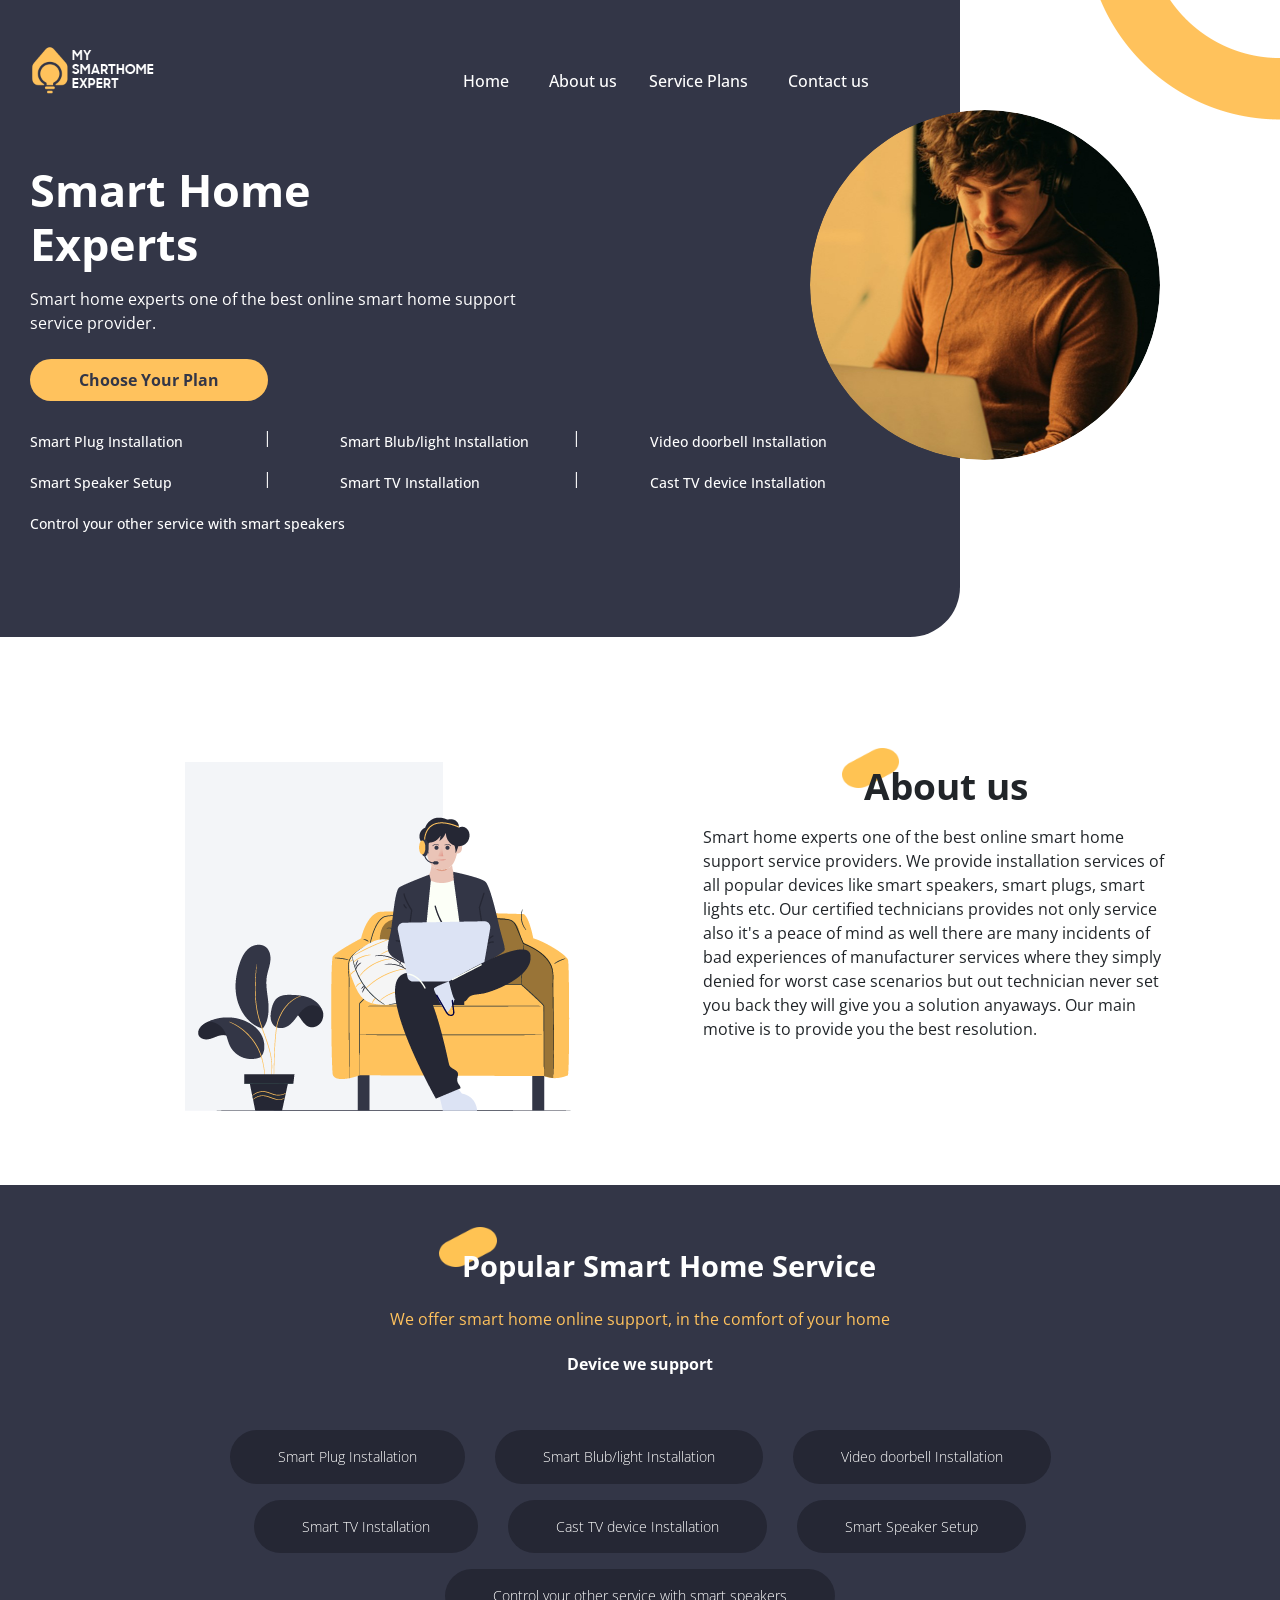
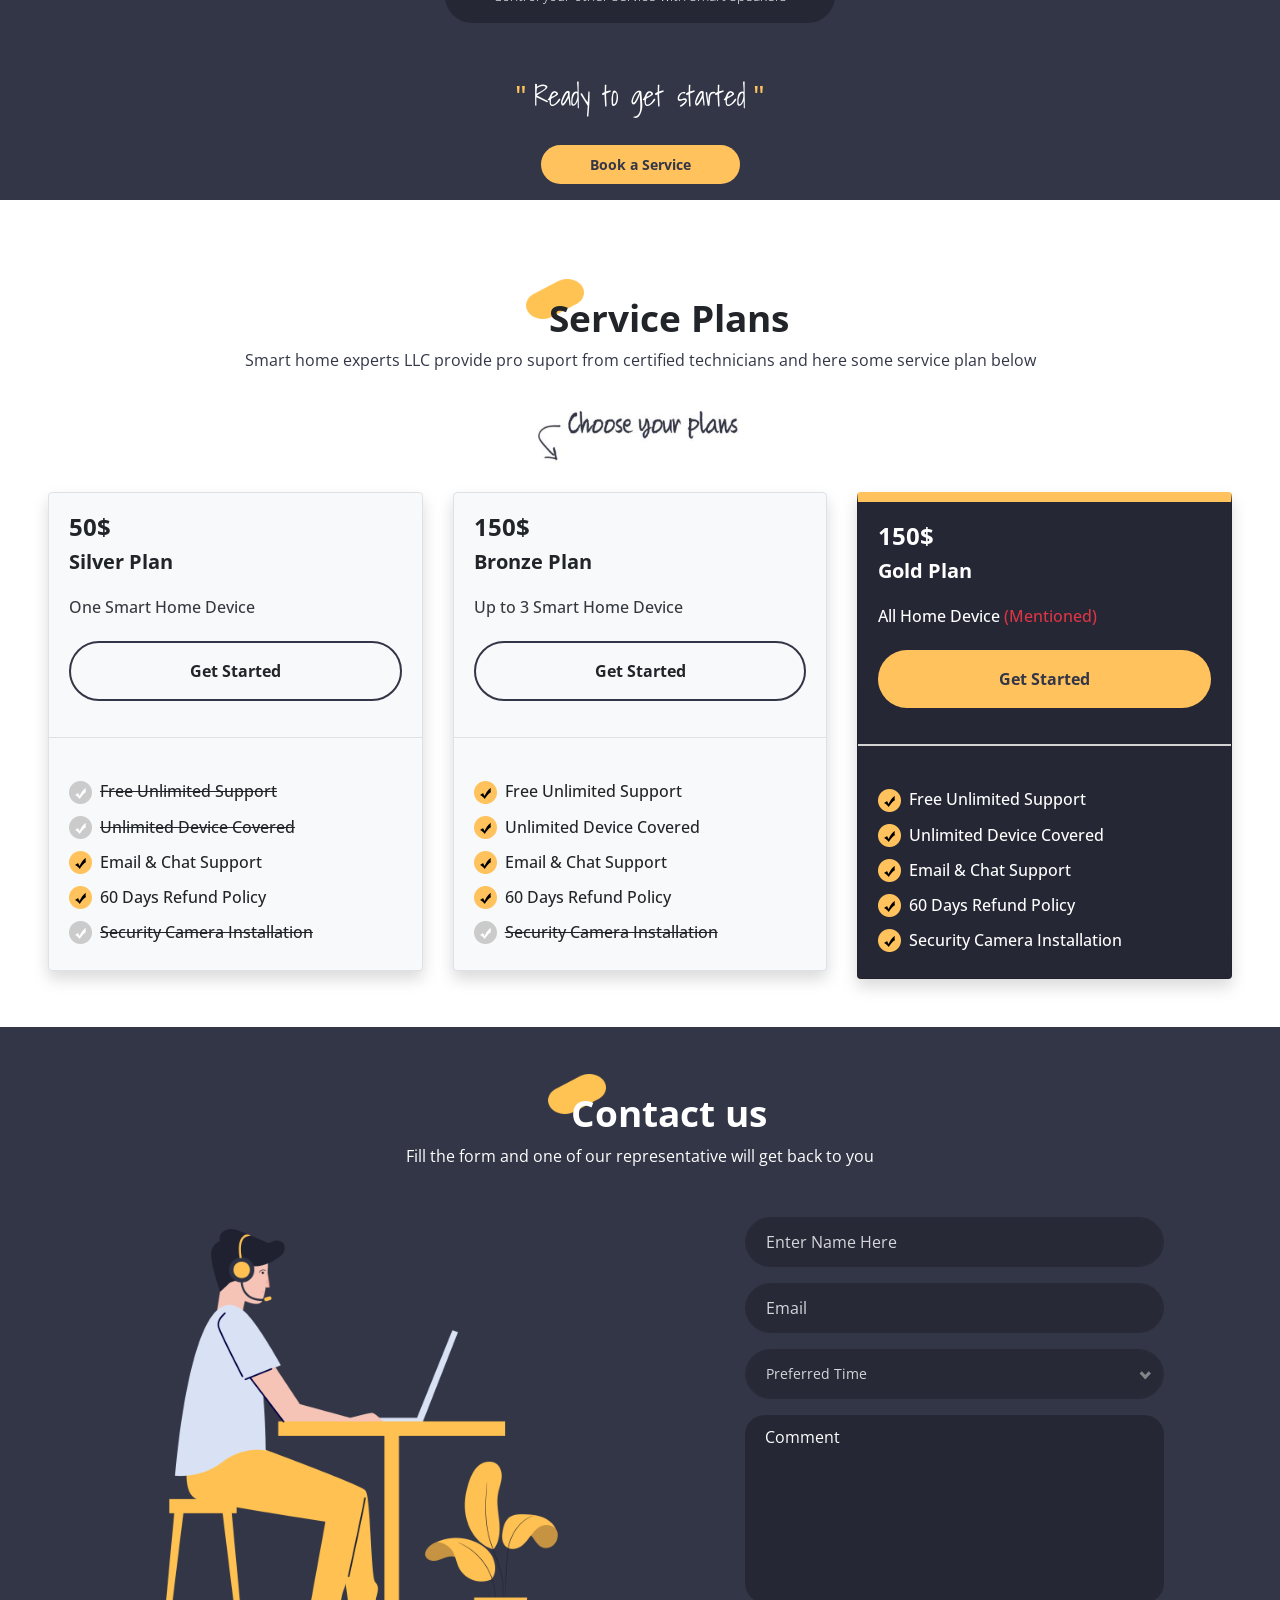
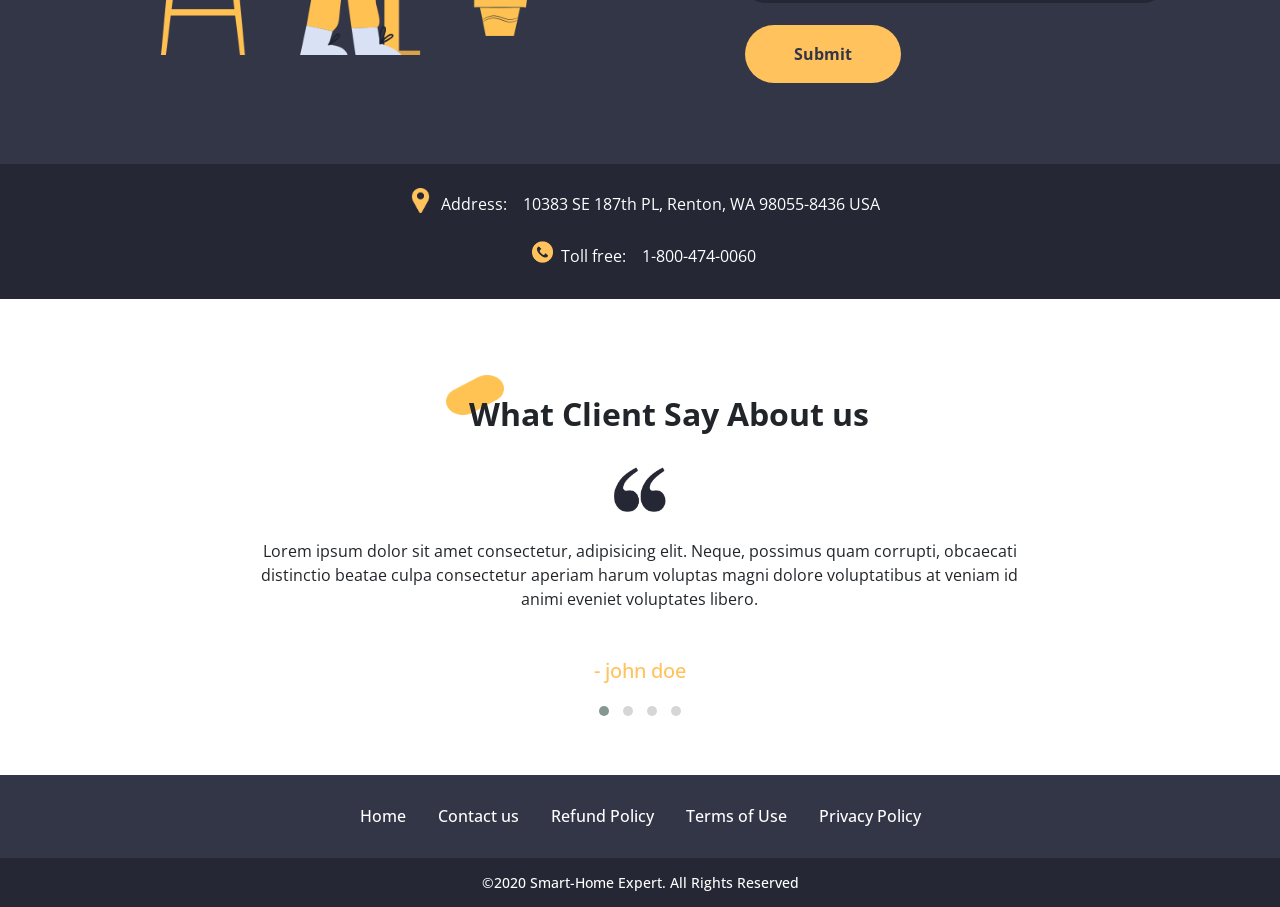
<file: index.html>
<!DOCTYPE html>
<html lang="en">
<head>
    <meta charset="UTF-8">
    <meta name="viewport" content="width=device-width, initial-scale=1.0">
    <title>Home Service</title>
    <link href="https://fonts.googleapis.com/css2?family=Open+Sans:wght@400;600&family=Shadows+Into+Light&display=swap" rel="stylesheet">
    <link rel="stylesheet" href="libs/bootstrap-4.4.1-dist/css/bootstrap.min.css">
    <link rel="stylesheet" href="libs/owl/owl.carousel.min.css">
    <link rel="stylesheet" href="libs/owl/owl.theme.default.css">
    <link rel="stylesheet" href="libs/jquery-nice-select/css/nice-select.css">
    <link rel="stylesheet" href="css/mycss.css">
</head>
<body>
   <main>
    <section class="bg-white row mx-0">
        <div class="col-xl-9 col-md-12 bg-dark2 " id="start-banner">
            <nav class="bg-dark2 container-lg">
                <div class="row justify-content-between align-items-start mx-1 pt-sm-5 pt-3">
                    <h2 class="text-warning2 pl-0 col-md-4 col-6 col-2">
                        <img src="images/logo.png" class="position-absolute" style="top:-80px;left:-45px;" height="200px" alt="">
                    </h2>
                    <div class="d-block d-md-none col-md-2 col-6 text-right px-0">
                        <button id="menu" class="btn btn-sm p-1">
                            <img src="images/menu.svg"  height="25px" alt="">
                        </button>
                    </div>
                    <div class="d-md-flex align-items-center justify-content-center  col-md-7 col-12 px-0 mt-4" id="menu-list">
                        <a href="" class="text-white mr-4 text-decoration-none">
                            <h6>Home</h6>
                        </a>
                        <a href="" class="text-white mx-3 text-decoration-none">
                            <h6>About us</h6>
                        </a>
                        <a href="" class="text-white mx-3 text-decoration-none">
                            <h6>Service Plans</h6>
                        </a>
                        <a href="" class="text-white ml-4 text-decoration-none">
                            <h6>Contact us</h6>
                        </a>
                    </div>
                </div>
            </nav>
            <div class="container-lg pb-4" style="margin:4em 0px">
                <h1 class="big-title font-weight-bold">
                    Smart Home <br>Experts
                </h1>
                <p class="mt-3 col-lg-7 col-md-12 pl-0">
                    Smart home experts one of the best online smart home support service provider.
                </p>
                <div class="mt-4">
                    <a href="#" class="hover-me-sm btn bg-warning2 font-weight-bold badge-pill px-5 py-2">Choose Your Plan</a>
                </div>
                <div class="mt-4" id="service-title">
                    <div class="row">
                        <div class="col-lg-3 col-sm-6 my-2">
                            <h6><span class="d-inline-flex d-lg-none">1.</span> Smart Plug Installation</h6>
                        </div>
                        <div class="col-1 d-none d-lg-block">|</div>
                        <div class="col-lg-3 col-sm-6 my-2">
                            <h6><span class="d-inline-flex d-lg-none">2.</span> Smart Blub/light Installation</h6>
                        </div>
                        <div class="col-1 d-none d-lg-block">|</div>
                        <div class="col-lg-3 col-sm-6 my-2">
                            <h6><span class="d-inline-flex d-lg-none">3.</span> Video doorbell Installation</h6>
                        </div>
                    
                        <div class="col-lg-3 col-sm-6 my-2">
                            <h6><span class="d-inline-flex d-lg-none">4.</span> Smart Speaker Setup</h6>
                        </div>
                        <div class="col-1 d-none d-lg-block">|</div>
                        <div class="col-lg-3 col-sm-6 my-2">
                            <h6><span class="d-inline-flex d-lg-none">5.</span> Smart TV Installation</h6>
                        </div>
                        <div class="col-1 d-none d-lg-block">|</div>
                        <div class="col-lg-3 col-sm-6 my-2">
                            <h6><span class="d-inline-flex d-lg-none">6.</span> Cast TV device Installation</h6>
                        </div>
                        <div class="col-lg-auto my-2">
                            <h6><span class="d-inline-flex d-lg-none">7.</span> Control your other service with smart speakers</h6>
                        </div>
                    </div>
                </div>
            </div>
        </div>
        <div class="col-xl-3 d-none d-xl-block px-0">
            <div class="position-relative banner-img1"></div>
            <div  class="rounded-circle position-relative banner-img2"></div>
        </div>
    </section>

    <section class="bg-white">
        <div class="container-lg">
            <div class="row mx-0 align-items-center">
                <div class="col-md-6">
                    <img src="images/Artboard 2.png" class="img-fluid" alt="">
                </div>
                <div class="col-md-6">
                    <div class="row mx-0 justify-content-center align-items-center mt-5">
                        <img src="images/Rounded Rectangle 19 copy 4.png" class="position-relative d-none d-md-block" style="top:-23px;right:-35px" height="40px" alt="">
                        <h1 class="font-weight-bold aboutus-font" style="z-index: 2;">About us</h1>
                    </div>
                    <p class="ml-md-5 mt-2 text-justify text-md-left" style="font-size: 100%;">
                      Smart home experts one of the best online smart home support service providers. We provide installation services of all popular devices like smart speakers, smart plugs, smart lights etc. Our certified technicians provides not only service also it's a peace of mind as well there are many incidents of bad experiences of manufacturer services where they simply denied for worst case scenarios but out technician never set you back they will give you a solution anyaways. Our main motive is to provide you the best resolution.
                    </p>
                </div>
            </div>
        </div>
    </section>
    <section class="bg-dark2 mt-5">
        <div class="p-3">
            <div class="row mx-0 justify-content-center align-items-center mt-5">
                <img src="images/Rounded Rectangle 19 copy 4.png" class="position-relative d-none d-md-block" style="top:-23px;right:-35px" height="40px" alt="">
                <h1 class="font-weight-bold service-font text-center" style="z-index: 2;">Popular Smart Home Service</h1>
            </div>
            <div class="text-center mt-3">
                <p class="text-center text-warning2">We offer smart home online support, in the comfort of your home </p>
                <h6 class="mt-4 font-weight-bold">
                    Device we support
                </h6>
            </div>
            <div class="mt-5" id="services">
                <div class="row justify-content-start justify-content-sm-center">
                    <div class=" col-md-auto col-sm-6 my-2">
                        <div class="font-weight-light bg-dark3 badge-pill px-2 px-lg-5 p-3 text-center">Smart Plug Installation</div>
                    </div>
                    <div class=" col-md-auto col-sm-6 my-2 ">
                        <div class="font-weight-light bg-dark3 badge-pill px-2 px-lg-5 p-3 text-center">Smart Blub/light Installation</div>
                    </div>
                    <div class=" col-md-auto col-sm-6 my-2 ">
                        <div class="font-weight-light bg-dark3 badge-pill px-2 px-lg-5 p-3 text-center">Video doorbell Installation</div>
                    </div>
                </div>
                <div class="row justify-content-start justify-content-sm-center">
                    <div class=" col-md-auto col-sm-6 my-2 ">
                        <div class="font-weight-light bg-dark3 badge-pill px-2 px-lg-5 p-3 text-center">Smart TV Installation</div>
                    </div>
                    
                    <div class=" col-md-auto col-sm-6 my-2 ">
                        <div class="font-weight-light bg-dark3 badge-pill px-2 px-lg-5 p-3 text-center">Cast TV device Installation</div>
                    </div>
                    <div class=" col-md-auto col-sm-6 my-2 ">
                        <div class="font-weight-light bg-dark3 badge-pill px-2 px-lg-5 p-3 text-center">Smart Speaker Setup</div>
                    </div>
                </div>
                <div class="row justify-content-start justify-content-sm-center">
                    <div class="col-md-auto col-sm-10 my-2">
                        <div class="font-weight-light bg-dark3 badge-pill px-2 px-sm-5 p-3  text-center" style="font-size: 90%;">Control your other service with smart speakers   </div>
                    </div>
                </div>
                
                <div class="mt-5 text-center">
                    <h3 style="font-family: 'Shadows Into Light', cursive,sans-serif;">
                        <span class="text-warning2">" </span>Ready to get started<span class="text-warning2"> "</span>
                    </h3>
                    <a href="#" class="hover-me-sm mt-4 btn bg-warning2 font-weight-bold badge-pill px-5 py-2">Book a
                        Service</a>
                </div>
            </div>
        </div>
    </section>
    <section class="bg-white mt-5">
        <div class="p-3 p-sm-5">
            <div class="row mx-0 justify-content-center align-items-center">
                <img src="images/Rounded Rectangle 19 copy 4.png" class="position-relative d-none d-md-block"
                    style="top:-23px;right:-35px" height="40px" alt="">
                <h1 class="font-weight-bold plans-font" style="z-index: 2;">Service Plans</h1>
            </div>
            <div class="text-center">
                <p class="text-center text-dark2">
                    Smart home experts LLC provide pro suport from certified technicians and here some service plan below
                </p>
                <h5 class="mt-4">
                    <img src="images/choose_plans.png" height="80px" alt="">
                </h5>
            </div>
            <div class="row justify-content-center">
                <div class="col-lg-4 col-md-6 col-12 mt-2">
                    <div class="card bg-light border hover-me shadow"
                        style="border-top:10px solid transparent;">
                        <div class="card-body">
                            <h4 class="font-weight-bold">50$</h4>
                            <h5 class="font-weight-bold mb-4">Silver Plan</h5>
                            <h6 class="text-dark">One Smart Home Device </h6>
                            <a href="#" class="mt-4 btn btn-block btn-chooseplan font-weight-bold badge-pill px-5 py-3">Get Started</a>
                        </div>
                        <hr>
                        <div class="card-body">
                            <div class="d-flex align-items-center">
                                <img src="images/Layer 91.png" class="mr-2">
                                <h6 class="mt-2"><s>Free Unlimited Support</s></h6>
                            </div>
                            <div class="d-flex align-items-center">
                                <img src="images/Layer 91.png" class="mr-2">
                                <h6 class="mt-2"><s>Unlimited Device Covered</s></h6>
                            </div>
                            <div class="d-flex align-items-center">
                                <img src="images/Layer 9.png" class="mr-2">
                                <h6 class="mt-2">Email & Chat Support</h6>
                            </div>
                            <div class="d-flex align-items-center">
                                <img src="images/Layer 9.png" class="mr-2">
                                <h6 class="mt-2">60 Days Refund Policy</h6>
                            </div>
                            <div class="d-flex align-items-center">
                                <img src="images/Layer 91.png" class="mr-2">
                                <h6 class="mt-2"><s>Security Camera Installation</s></h6>
                            </div>
                        </div>
                    </div>
                </div>
                <div class="col-lg-4 col-md-6 col-12 mt-2">
                    <div class="card bg-light border hover-me shadow"
                        style="border-top:10px solid transparent;">
                        <div class="card-body">
                            <h4 class="font-weight-bold">150$</h4>
                            <h5 class="font-weight-bold mb-4">Bronze Plan</h5>
                            <h6 class="text-dark">Up to 3 Smart Home Device </h6>
                            <a href="#"
                                class="mt-4 btn btn-block btn-chooseplan font-weight-bold badge-pill px-5 py-3">Get
                                Started</a>
                        </div>
                        <hr>
                        <div class="card-body">
                            <div class="d-flex align-items-center">
                                <img src="images/Layer 9.png" class="mr-2">
                                <h6 class="mt-2">Free Unlimited Support</h6>
                            </div>
                            <div class="d-flex align-items-center">
                                <img src="images/Layer 9.png" class="mr-2">
                                <h6 class="mt-2">Unlimited Device Covered</h6>
                            </div>
                            <div class="d-flex align-items-center">
                                <img src="images/Layer 9.png" class="mr-2">
                                <h6 class="mt-2">Email & Chat Support</h6>
                            </div>
                            <div class="d-flex align-items-center">
                                <img src="images/Layer 9.png" class="mr-2">
                                <h6 class="mt-2">60 Days Refund Policy</h6>
                            </div>
                            <div class="d-flex align-items-center">
                                <img src="images/Layer 91.png" class="mr-2">
                                <h6 class="mt-2"><s>Security Camera Installation</s></h6>
                            </div>
                        </div>
                    </div>
                </div>
                <div class="col-lg-4 col-md-6 col-12 mt-2">
                    <div class="card bg-dark3 hover-me shadow" style="border-top:10px solid #ffc25d;">
                        <div class="card-body">
                            <h4 class="font-weight-bold">150$</h4>
                            <h5 class="font-weight-bold mb-4">Gold Plan</h5>
                            <h6 class="text-white">All Home Device <span class="text-danger">(Mentioned)</span> </h6>
                            <a href="#"
                                class="mt-4 btn btn-block bg-warning2 font-weight-bold badge-pill px-5 py-3">Get
                                Started</a>
                        </div>
                        <hr style="border:1px solid lightgray;">
                        <div class="card-body">
                            <div class="d-flex align-items-center">
                                <img src="images/Layer 9.png" class="mr-2">
                                <h6 class="mt-2">Free Unlimited Support</h6>
                            </div>
                            <div class="d-flex align-items-center">
                                <img src="images/Layer 9.png" class="mr-2">
                                <h6 class="mt-2">Unlimited Device Covered</h6>
                            </div>
                            <div class="d-flex align-items-center">
                                <img src="images/Layer 9.png" class="mr-2">
                                <h6 class="mt-2">Email & Chat Support</h6>
                            </div>
                            <div class="d-flex align-items-center">
                                <img src="images/Layer 9.png" class="mr-2">
                                <h6 class="mt-2">60 Days Refund Policy</h6>
                            </div>
                            <div class="d-flex align-items-center">
                                <img src="images/Layer 9.png" class="mr-2">
                                <h6 class="mt-2">Security Camera Installation</h6>
                            </div>
                        </div>
                    </div>
                </div>
            </div>
        </div>
    </section>
    <section class="bg-dark2">
        <div class="container pt-3 contactUs">
            <div class="row mx-0 justify-content-center align-items-center mt-5">
                <img src="images/Rounded Rectangle 19 copy 4.png" class="position-relative d-none d-md-block"
                    style="top:-23px;right:-35px" height="40px" alt="">
                <h1 class="font-weight-bold contactus-font" style="z-index: 2;">Contact us</h1>
            </div>
            <p class="text-center">Fill the form and one of our representative will get back to you</p>
            <div class="row mx-0 align-items-center p-sm-3">
                <div class="col-lg-7">
                    <img src="images/Untitled-1.png" class="d-none d-lg-block" height="500px" alt="">
                </div>
                <div class="col">
                    <div>
                        <form>
                            <div class="form-group">
                                <input type="text" placeholder="Enter Name Here" class="form-control badge-pill">
                            </div>
                            <div class="form-group">
                                <input type="Email" placeholder="Email" class="form-control badge-pill">
                            </div>
                            <div class="form-group mb-3">
                                <select class="form-control selectpicker badge-pill text-dark w-100 py-1">
                                    <option data-display="Preferred Time" value="">Preferred Time</option>
                                    <option value="">option 1</option>
                                    <option value="">option 2</option>
                                    <option value="">option 3</option>
                                    <option value="">option 4</option>
                                </select>
                            </div>
                            <div class="form-group">
                                <textarea placeholder="Comment"  rows="7" class="w-100 bg-dark3"></textarea>
                            </div>
                            <button type="submit" class="hover-me-sm btn bg-warning2 font-weight-bold badge-pill px-5 py-3">Submit</button>
                        </form>
                    </div>
                </div>
            </div>
        </div>
        <div class="bg-dark3 p-4 mt-5">
            <div class="text-center" style="font-size: 100%;">
                <div class="d-flex align-items-center justify-content-center flex-wrap" >
                    <img src="images/Artboard 4.png" height="25px" class="mx-2 mb-2">
                    <span >Address:</span>
                    <span class=" ml-3">10383 SE 187th PL, Renton, WA 98055-8436 USA</span>
                </div>
                <div class="mt-3 d-flex align-items-center justify-content-center flex-wrap">
                    <img src="images/Artboard 5.png" height="30px" class="mx-2 mb-2">
                    <span >Toll free:</span>
                    <span class="ml-3">1-800-474-0060</span>
                </div>
            </div>
        </div>
    </section>
    <section class="d-flex justify-content-center align-items-center">
        <div class="col-lg-8 col-md-10 col-sm-12 p-5">
            <div class="row  justify-content-center align-items-center mt-5">
                <img src="images/Rounded Rectangle 19 copy 4.png" class="position-relative d-none d-md-block" style="top:-23px;right:-35px" height="40px" alt="">
                <h2 class="font-weight-bold review-font text-center" style="z-index: 2;">What Client Say About us</h2>
            </div>
            <div class="text-center my-4">
                <img src="images/quotes-png-11.png" height="50px" alt="">
            </div>
            <div class="row owl-carousel owl-theme mx-0 px-0">
                <div class="text-center">
                    Lorem ipsum dolor sit amet consectetur, adipisicing elit. Neque, possimus quam corrupti, obcaecati
                    distinctio beatae culpa consectetur aperiam harum voluptas magni dolore voluptatibus at veniam id
                    animi eveniet voluptates libero.
                    <h5 class="text-center text-warning2 mt-5">- john doe</h5>
                </div>
                <div class="text-center">
                    Lorem ipsum dolor sit amet consectetur, adipisicing elit. Neque, possimus quam corrupti, obcaecati
                    distinctio beatae culpa consectetur aperiam harum voluptas magni dolore voluptatibus at veniam id
                    animi eveniet voluptates libero.
                    <h5 class="text-center text-warning2 mt-5">- john doe</h5>
                </div>
                <div class="text-center">
                    Lorem ipsum dolor sit amet consectetur, adipisicing elit. Neque, possimus quam corrupti, obcaecati
                    distinctio beatae culpa consectetur aperiam harum voluptas magni dolore voluptatibus at veniam id
                    animi eveniet voluptates libero.
                    <h5 class="text-center text-warning2 mt-5">- john doe</h5>
                </div>
                <div class="text-center">
                    Lorem ipsum dolor sit amet consectetur, adipisicing elit. Neque, possimus quam corrupti, obcaecati
                    distinctio beatae culpa consectetur aperiam harum voluptas magni dolore voluptatibus at veniam id
                    animi eveniet voluptates libero.
                    <h5 class="text-center text-warning2 mt-5">- john doe</h5>
                </div>
            </div>
            
        </div>
    </section>
    <footer>
        <div class="bg-dark2 pt-4 pb-3 d-flex align-items-center justify-content-center flex-column flex-sm-row">
            <a href="#" class="text-decoration-none my-2 text-white">
                <h6 class="mx-3 hover-me-sm">Home</h6>
            </a>
            <a href="#" class="text-decoration-none my-2 text-white">
                <h6 class="mx-3 hover-me-sm">Contact us</h6>
            </a>
            <a href="refund_policy.html" class="text-decoration-none my-2 text-white">
                <h6 class="mx-3 hover-me-sm">Refund Policy</h6>
            </a>
            <a href="#" class="text-decoration-none my-2 text-white">
                <h6 class="mx-3 hover-me-sm">Terms of Use</h6>
            </a>
            <a href="privacy_policy.html" class="text-decoration-none my-2 text-white">
                <h6 class="mx-3 hover-me-sm">Privacy Policy</h6>
            </a>
        </div>
        <div class="bg-dark3 text-center pt-3 pb-2">
            <h6 style="font-size:90%">&copy;2020 Smart-Home Expert. All Rights Reserved</h6>
        </div>
    </footer>
    </main>
   <script src="js/jQuery3.7.1.min.js"></script>

   <script src="libs/owl/owl.carousel.min.js"></script>
    <script src="libs/jquery-nice-select/js/jquery.nice-select.min.js"></script>
    <script>
        $('.owl-carousel').owlCarousel({
            loop: false,
            margin: 0,
            nav: false,
            items: 1
        });
        $(document).ready(function() {
            $('.selectpicker').niceSelect();
        });
        $('#menu').click(function(){
            $('#menu-list').slideToggle(200);
        });

    </script>
</body>
</html>
</file>
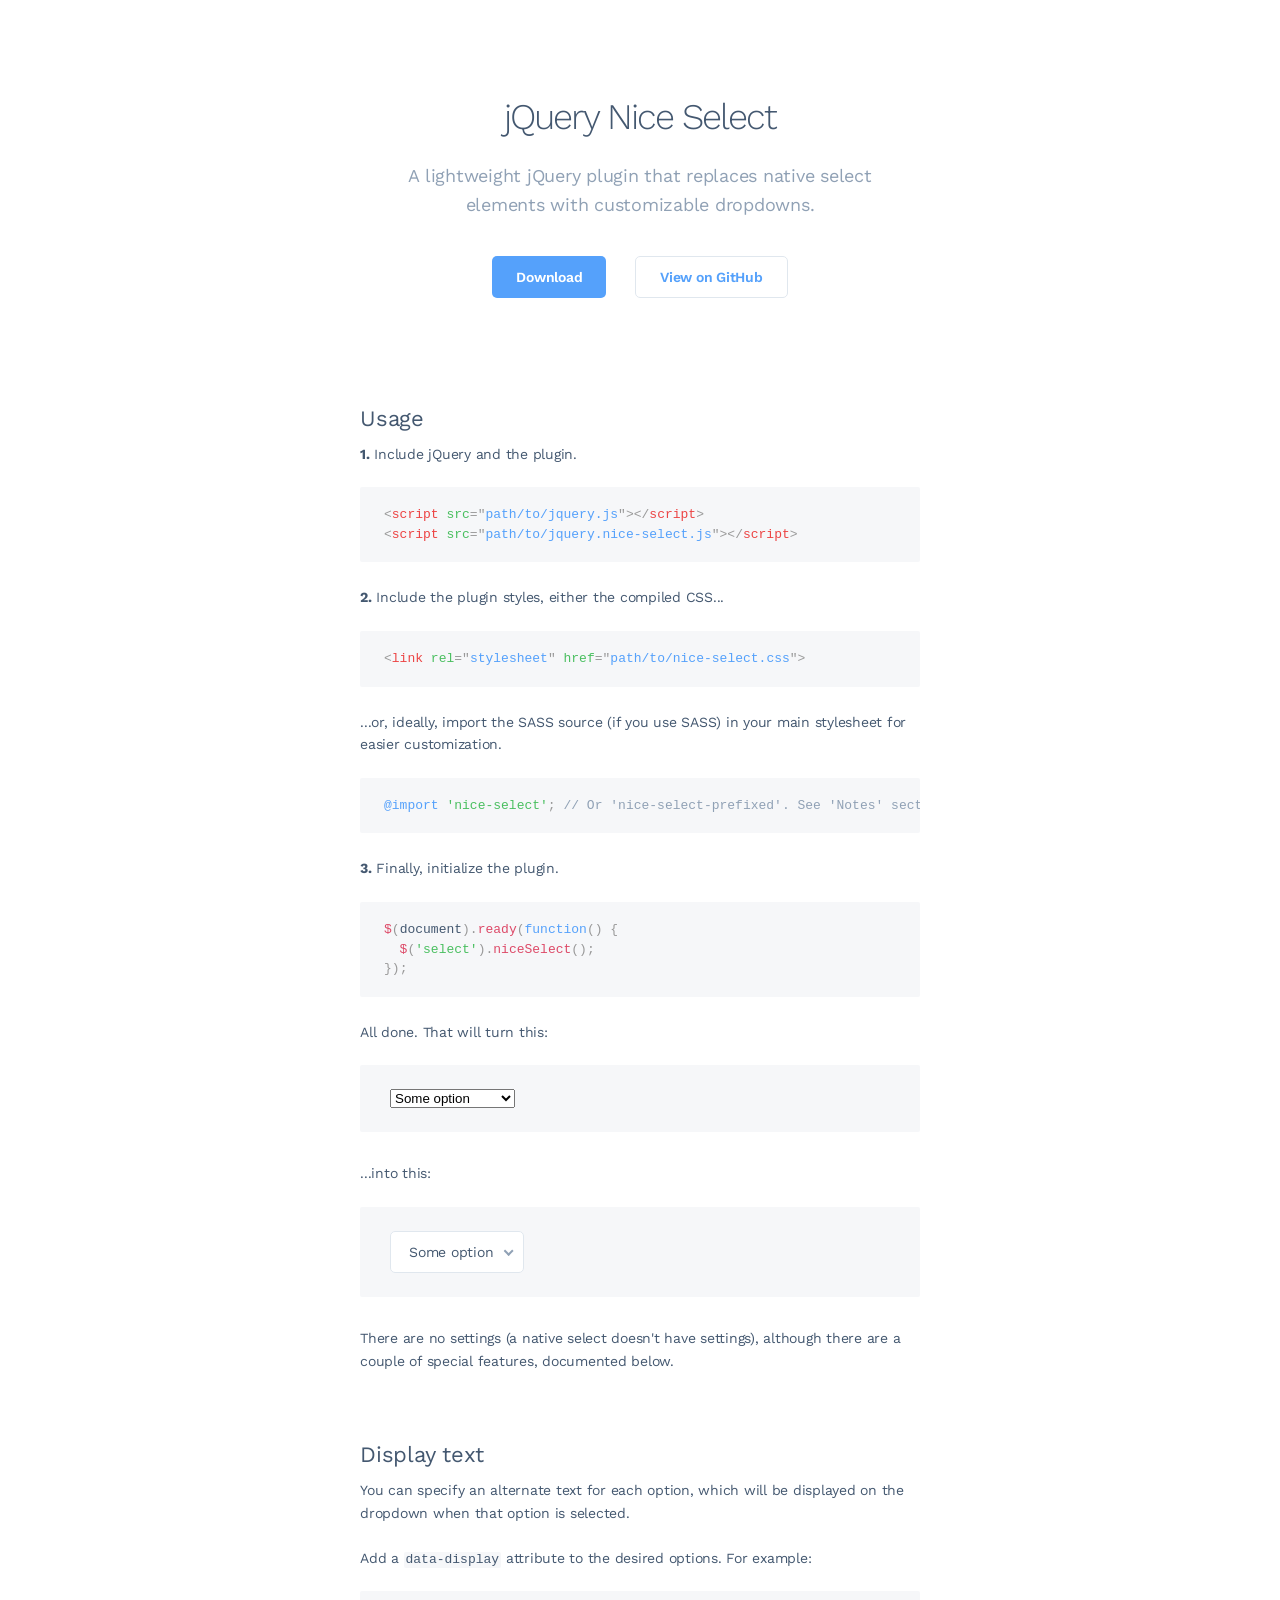
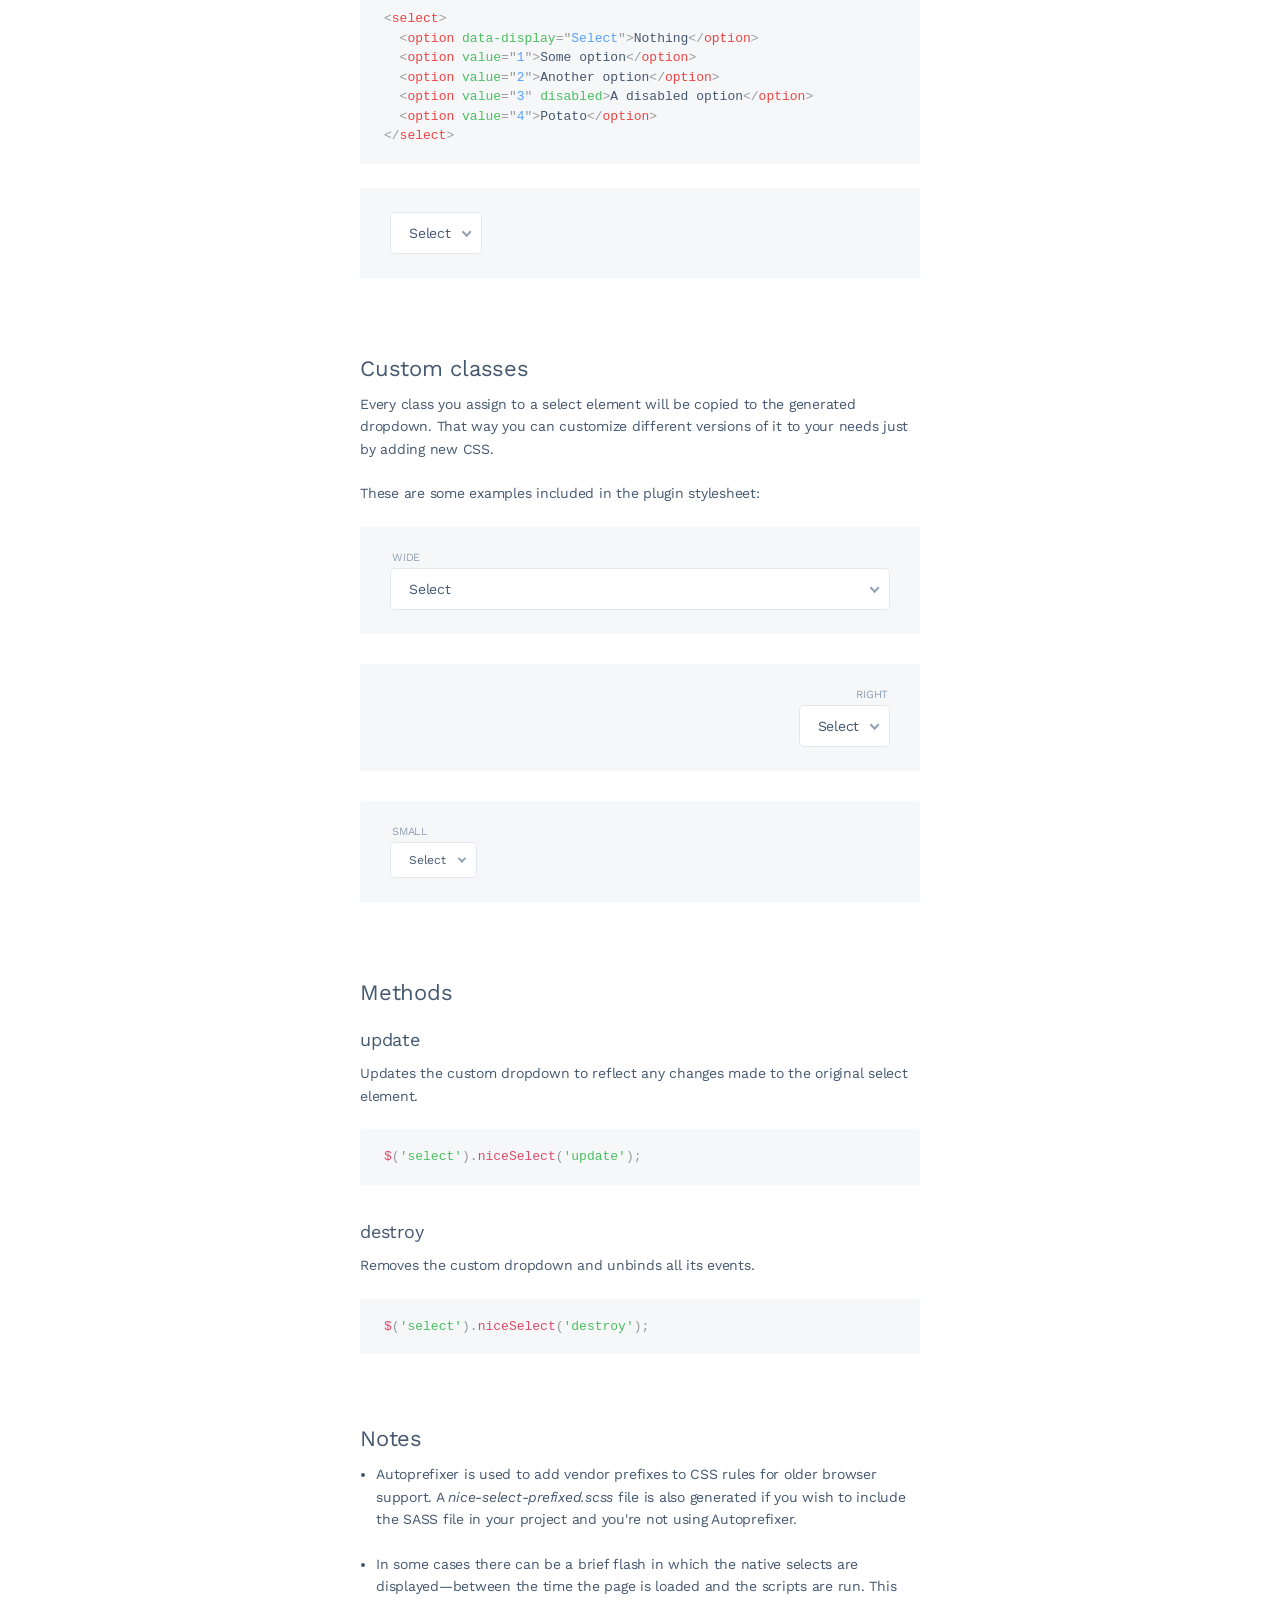
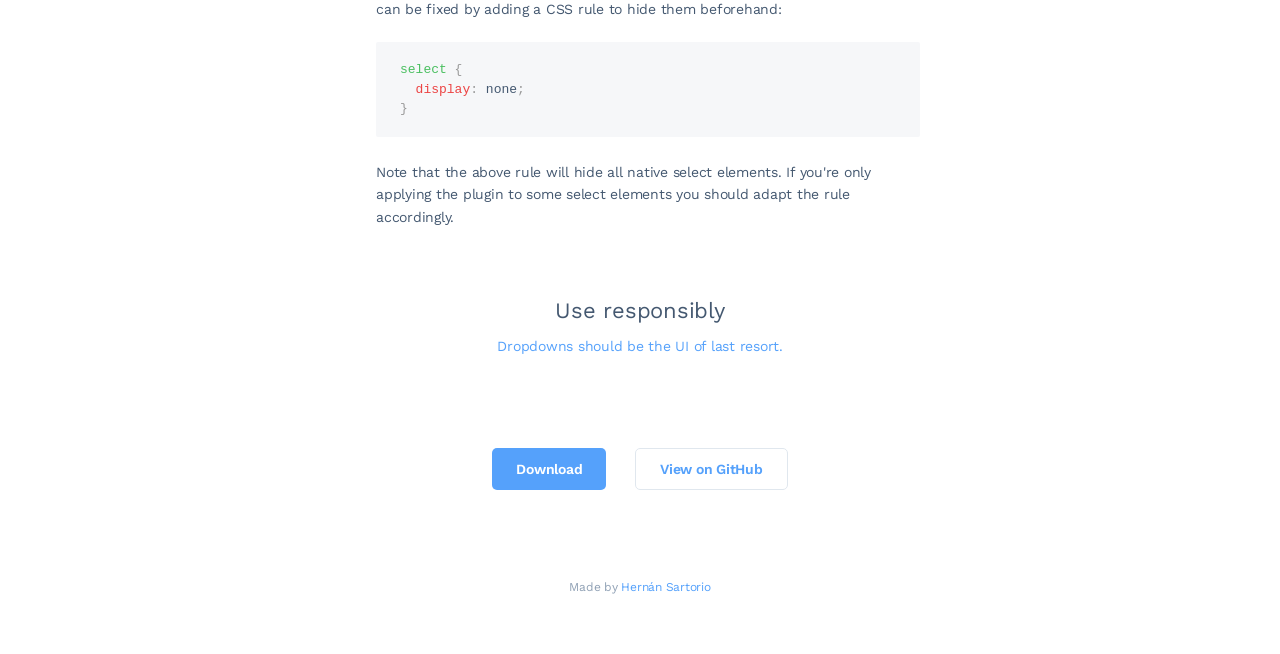
<file: libs/jquery-nice-select/index.html>
<!DOCTYPE html>
<html>
<head>

  <meta charset="utf-8">
  <meta name="viewport" content="width=device-width, initial-scale=1, user-scalable=no">

  <title>jQuery Nice Select</title>

  <link href='https://fonts.googleapis.com/css?family=Work+Sans:300,400,600&Inconsolata:400,700' rel='stylesheet' type='text/css'>
  
  <link rel="stylesheet" href="css/style.css">
  
</head>

<body>

  <div class="container">
  
    <div class="header">      
      <h1>jQuery Nice Select</h1>
      
      <p>A lightweight jQuery plugin that replaces native select elements with customizable dropdowns.</p>
      
      <a href="https://github.com/hernansartorio/jquery-nice-select/archive/v1.1.0.zip" class="button">Download</a>
      <a href="https://github.com/hernansartorio/jquery-nice-select" class="button light">View on GitHub</a>
    </div>

    <h2>Usage</h2>
    <p><strong>1.</strong> Include jQuery and the plugin.</p>
    
    <pre><code class="language-html">&lt;script src=&quot;path/to/jquery.js&quot;&gt;&lt;/script&gt; 
&lt;script src=&quot;path/to/jquery.nice-select.js&quot;&gt;&lt;/script&gt;</code></pre>
    
    <p><strong>2.</strong> Include the plugin styles, either the compiled CSS...</p>
    
    <pre><code class="language-html">&lt;link rel=&quot;stylesheet&quot; href=&quot;path/to/nice-select.css&quot;&gt;</code></pre>

    <p>...or, ideally, import the SASS source (if you use SASS) in your main stylesheet for easier customization.</p>
    
    <pre><code class="language-scss">@import 'nice-select'; // Or 'nice-select-prefixed'. See 'Notes' section.</code></pre>
    
    <p><strong>3.</strong> Finally, initialize the plugin.</p>
    
    <pre><code class="language-js">$(document).ready(function() {
  $('select').niceSelect();
});</code></pre>
    
    <p>All done. That will turn this:</p>
    
    <div class="box">
      <select class="ignore">
        <option value="1">Some option</option>
        <option value="2">Another option</option>
        <option value="3" disabled>A disabled option</option>
        <option value="4">Potato</option>
      </select>
    </div>
    
    <p>...into this:</p>
    
    <div class="box">
      <select>
        <option value="1">Some option</option>
        <option value="2">Another option</option>
        <option value="3" disabled>A disabled option</option>
        <option value="4">Potato</option>
      </select>
    </div>
    
    <p>There are no settings (a native select doesn't have settings), although there are a couple of special features, documented below.</p>
    
    <h2>Display text</h2>
    <p>You can specify an alternate text for each option, which will be displayed on the dropdown when that option is selected.</p>
    
    <p>Add a <code class="language-html">data-display</code> attribute to the desired options. For example:</p>
    
    <pre><code class="language-html">&lt;select&gt;
  &lt;option data-display=&quot;Select&quot;&gt;Nothing&lt;/option&gt;
  &lt;option value=&quot;1&quot;&gt;Some option&lt;/option&gt;
  &lt;option value=&quot;2&quot;&gt;Another option&lt;/option&gt;
  &lt;option value=&quot;3&quot; disabled&gt;A disabled option&lt;/option&gt;
  &lt;option value=&quot;4&quot;&gt;Potato&lt;/option&gt;
&lt;/select&gt;</code></pre>
    
    <div class="box">
      <select>
        <option data-display="Select">Nothing</option>
        <option value="1">Some option</option>
        <option value="2">Another option</option>
        <option value="3" disabled>A disabled option</option>
        <option value="4">Potato</option>
      </select>
    </div>

    <h2>Custom classes</h2>
    
    <p>Every class you assign to a select element will be copied to the generated dropdown. That way you can customize different versions of it to your needs just by adding new CSS.</p>
    
    <p>These are some examples included in the plugin stylesheet:</p>
    
    <div class="box">
      <label>Wide</label>
      <select class="wide">
        <option data-display="Select">Nothing</option>
        <option value="1">Some option</option>
        <option value="2">Another option</option>
        <option value="3" disabled>A disabled option</option>
        <option value="4">Potato</option>
      </select>
    </div>
    
    <div class="box">
      <label class="right">Right</label>
      <select class="right">
        <option data-display="Select">Nothing</option>
        <option value="1">Some option</option>
        <option value="2">Another option</option>
        <option value="3" disabled>A disabled option</option>
        <option value="4">Potato</option>
      </select>
    </div>
    
    <div class="box">
      <label>Small</label>
      <select class="small">
        <option data-display="Select">Nothing</option>
        <option value="1">Some option</option>
        <option value="2">Another option</option>
        <option value="3" disabled>A disabled option</option>
        <option value="4">Potato</option>
      </select>
    </div>
    
    <h2>Methods</h2>
    
    <h3>update</h3>
    
    <p>Updates the custom dropdown to reflect any changes made to the original select element.</p>
    
    <pre><code class="language-js">$('select').niceSelect('update');</code></pre>
    
    <h3>destroy</h3>
    
    <p>Removes the custom dropdown and unbinds all its events.</p>
    
    <pre><code class="language-js">$('select').niceSelect('destroy');</code></pre>
    
    <h2>Notes</h2>  
    
    <ul>
      <li>
        <p>Autoprefixer is used to add vendor prefixes to CSS rules for older browser support. A <i>nice-select-prefixed.scss</i> file is also generated if you wish to include the SASS file in your project and you're not using Autoprefixer.</p>
      </li>
      <li>
        <p>In some cases there can be a brief flash in which the native selects are displayed—between the time the page is loaded and the scripts are run. This can be fixed by adding a CSS rule to hide them beforehand:</p>
            
        <pre><code class="language-scss">select {
  display: none;
}</code></pre>

        <p>Note that the above rule will hide all native select elements. If you're only applying the plugin to some select elements you should adapt the rule accordingly.</p>
      </li>
    </ul>

    <div class="footer">
      <h2>Use responsibly</h2>
      
      <p><a href="http://www.lukew.com/ff/entry.asp?1950">Dropdowns should be the UI of last resort.</a></p>
      
      <a href="https://github.com/hernansartorio/jquery-nice-select/archive/v1.1.0.zip" class="button">Download</a>
      <a href="https://github.com/hernansartorio/jquery-nice-select" class="button light">View on GitHub</a>
      
      <div class="credit">
        Made by <a href="http://hernansartorio.com?r=ns">Hernán Sartorio</a>
      </div>
    </div>
    
    
  </div>
  
  <script src="js/jquery.js"></script>
  <script src="js/jquery.nice-select.min.js"></script>
  <script src="js/fastclick.js"></script>
  <script src="js/prism.js"></script>
  
  <script>
    $(document).ready(function() {
      $('select:not(.ignore)').niceSelect();      
      FastClick.attach(document.body);
    });    
  </script>
  
  <script>
    (function(i,s,o,g,r,a,m){i['GoogleAnalyticsObject']=r;i[r]=i[r]||function(){
    (i[r].q=i[r].q||[]).push(arguments)},i[r].l=1*new Date();a=s.createElement(o),
    m=s.getElementsByTagName(o)[0];a.async=1;a.src=g;m.parentNode.insertBefore(a,m)
    })(window,document,'script','//www.google-analytics.com/analytics.js','ga');

    ga('create', 'UA-64633646-1', 'auto');
    ga('send', 'pageview');
  </script>
  
</body>
</html>
</file>
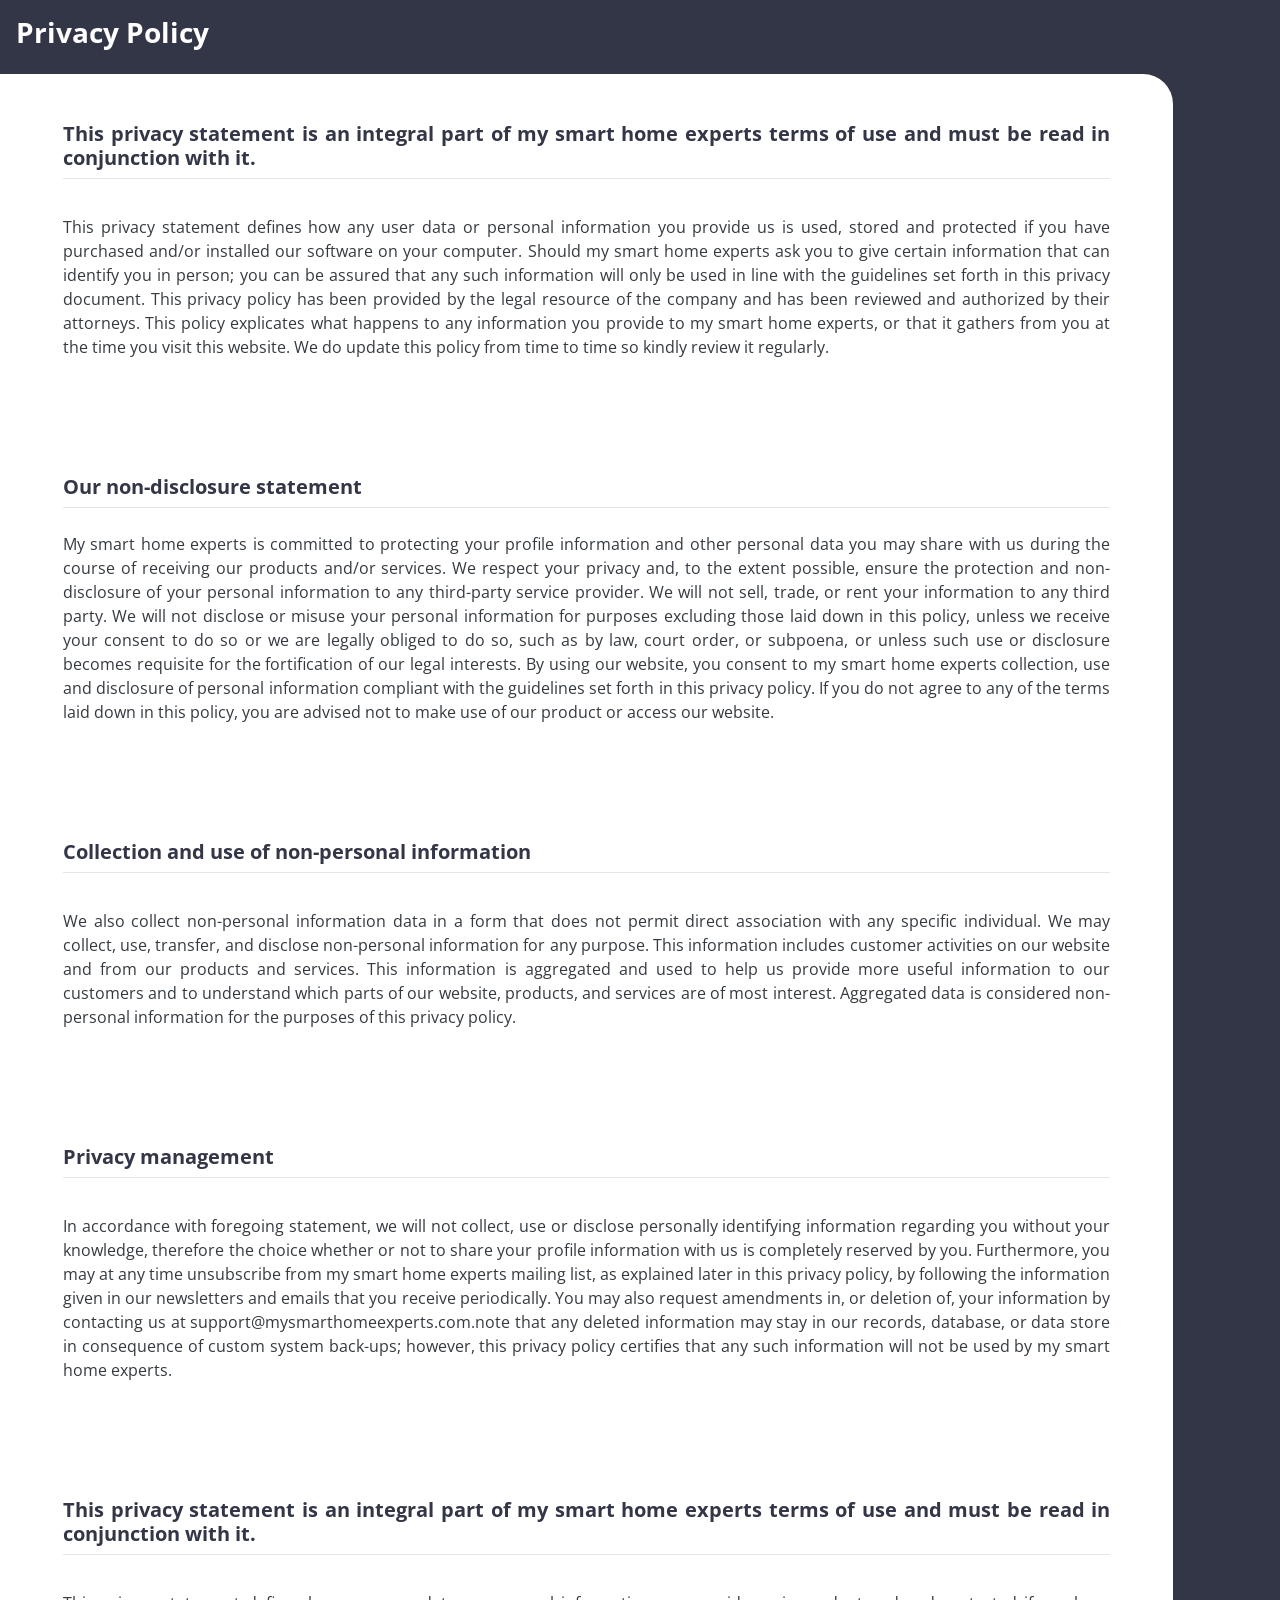
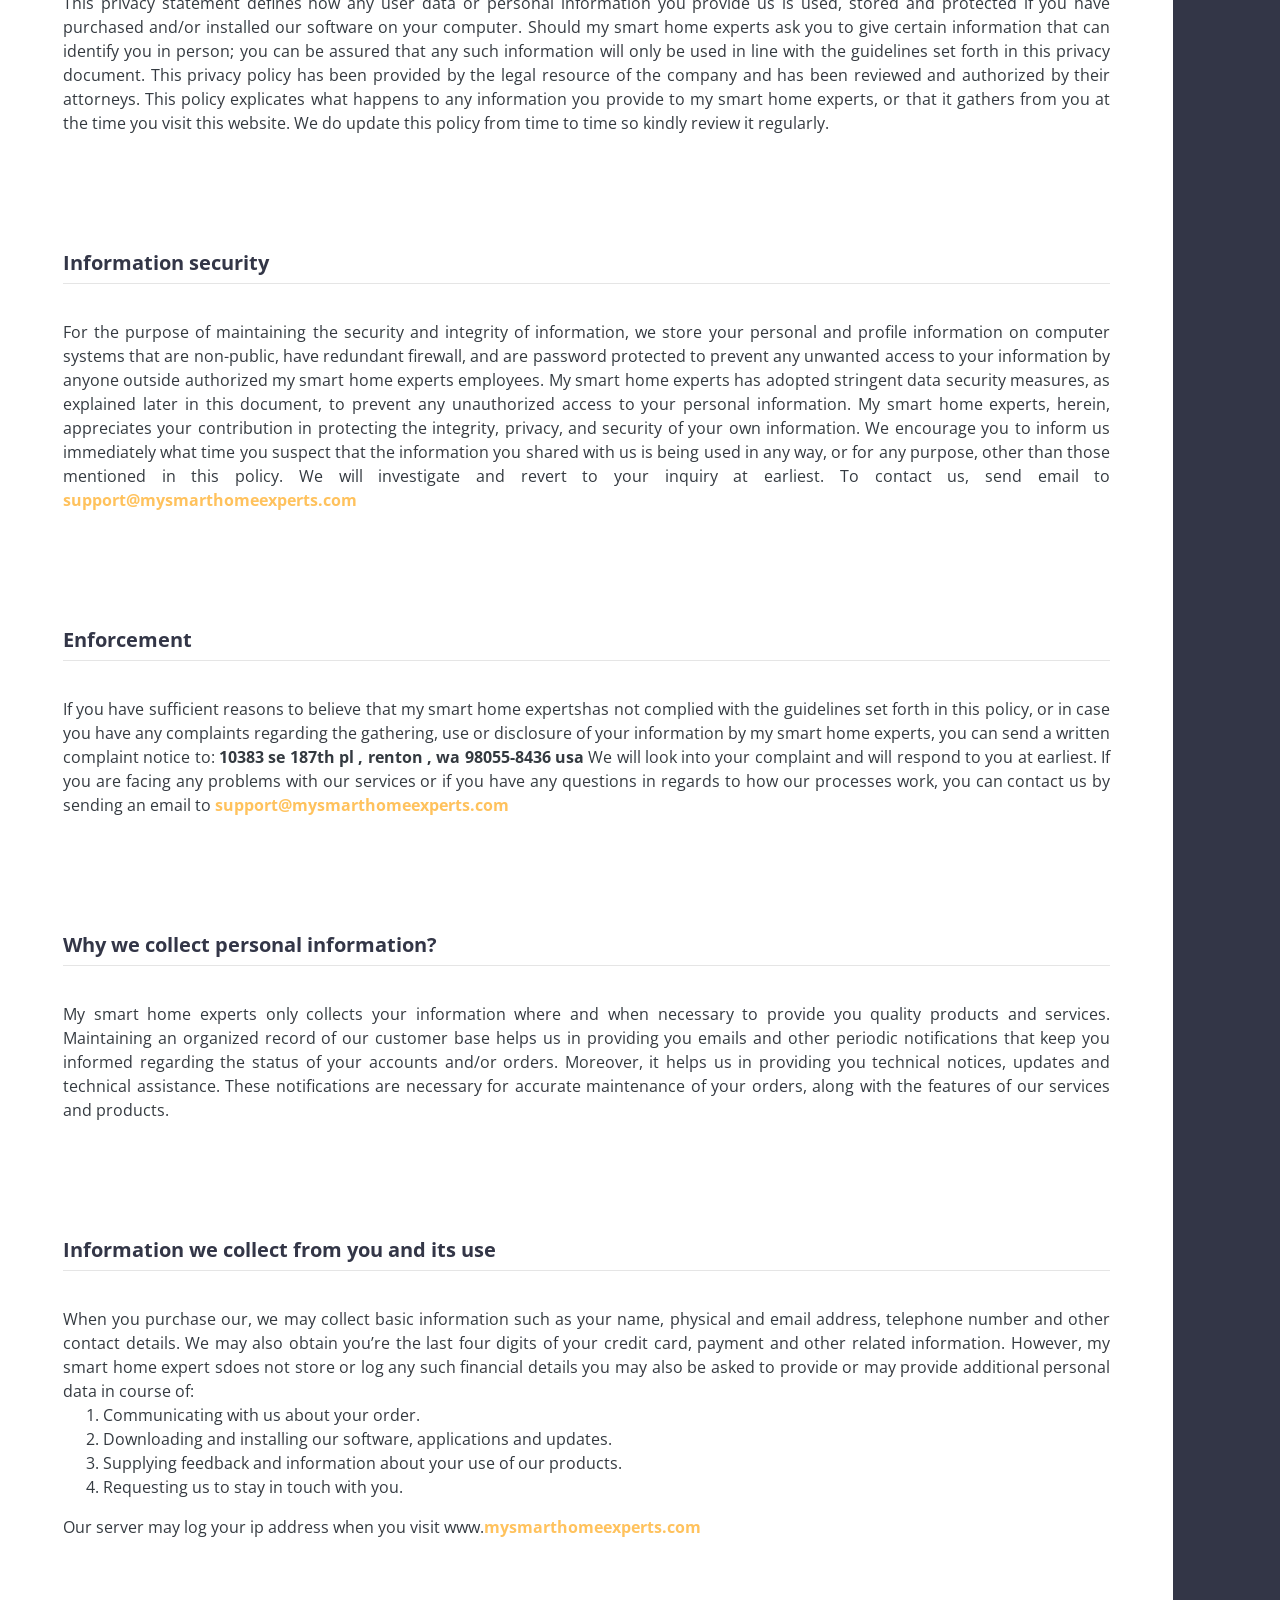
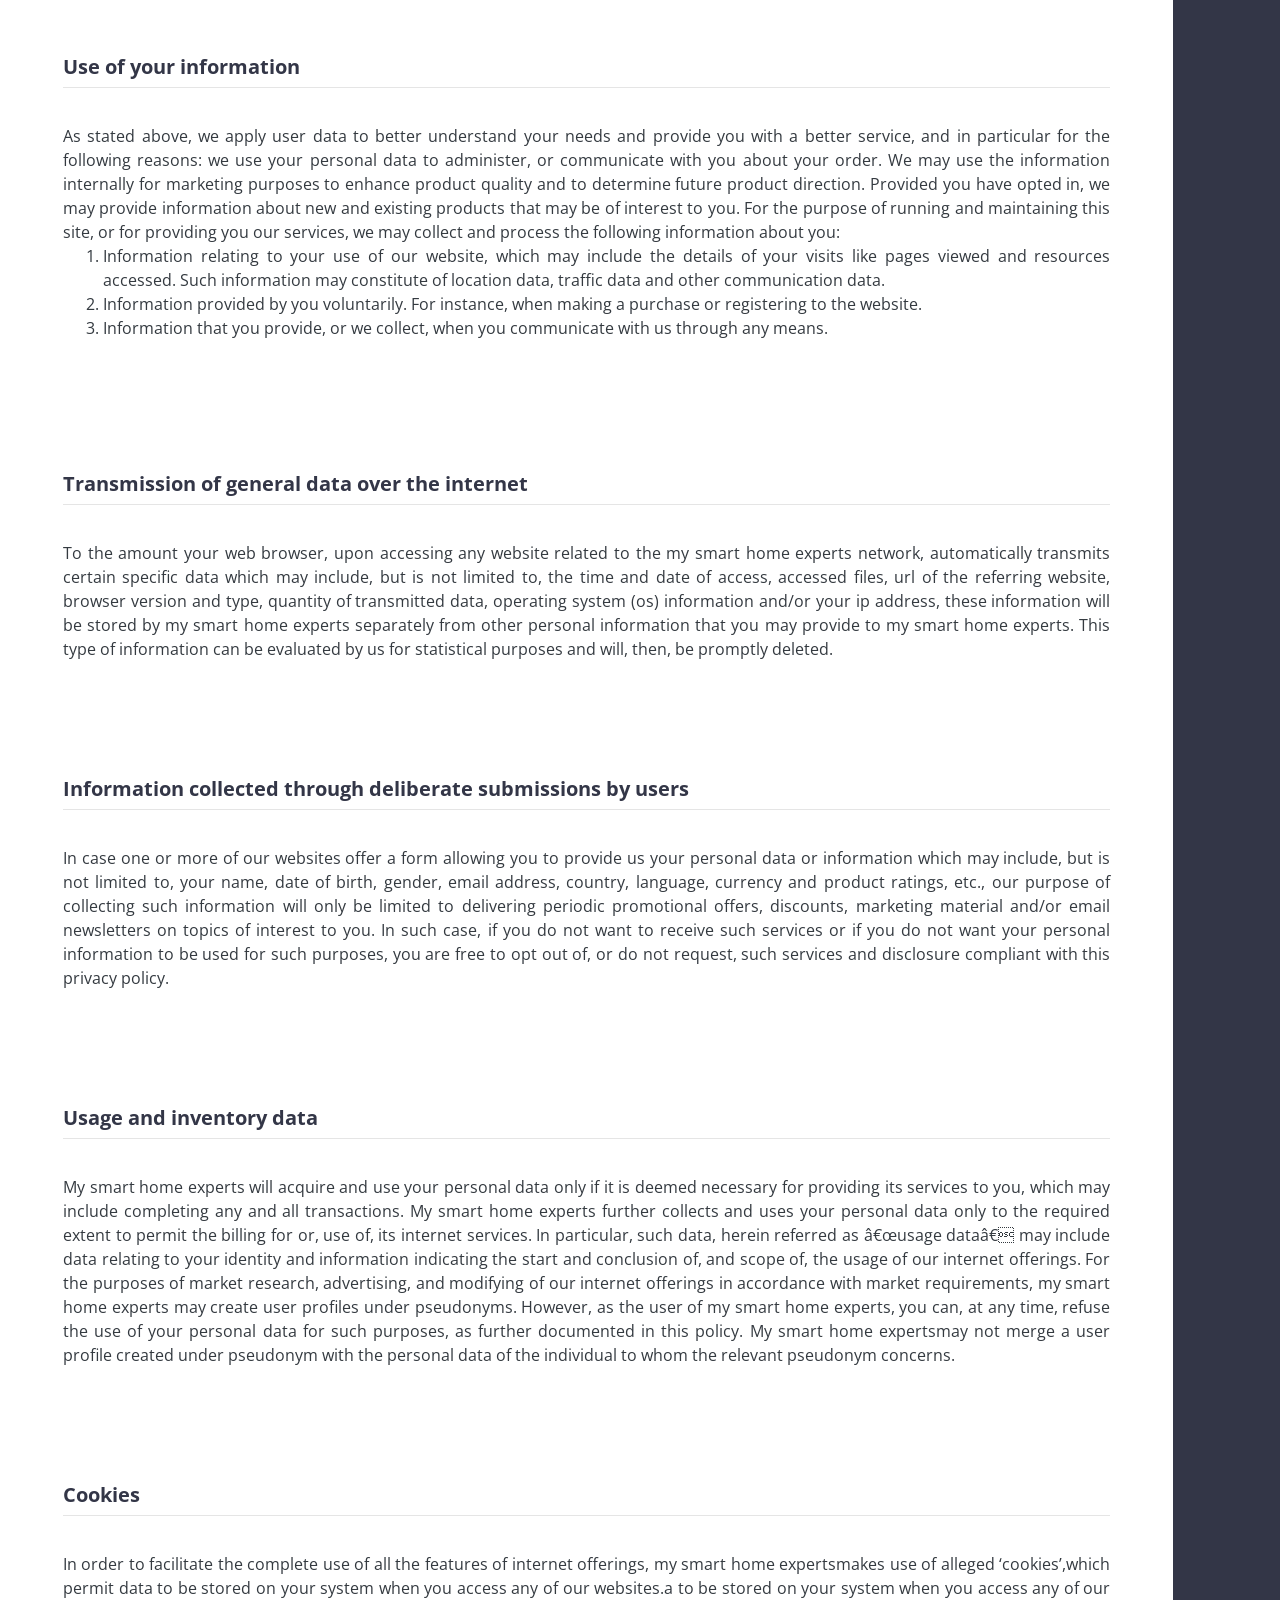
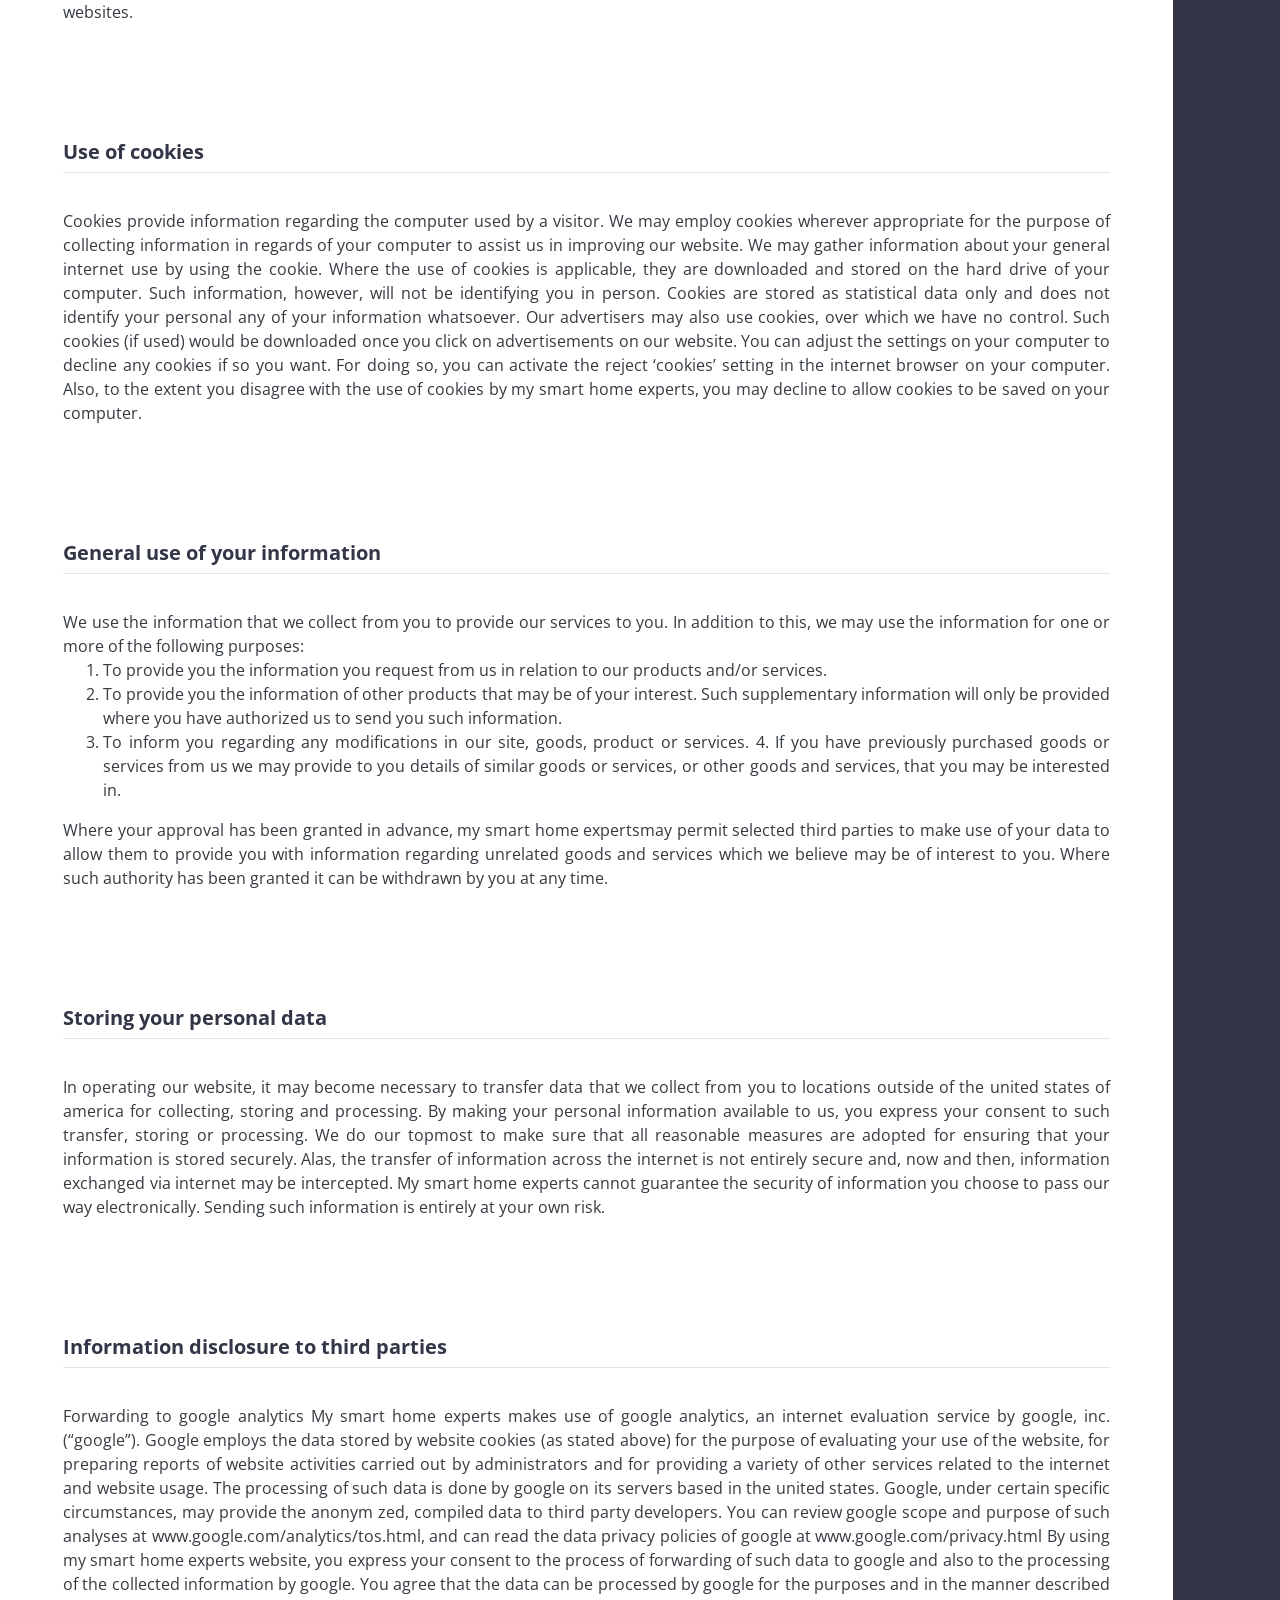
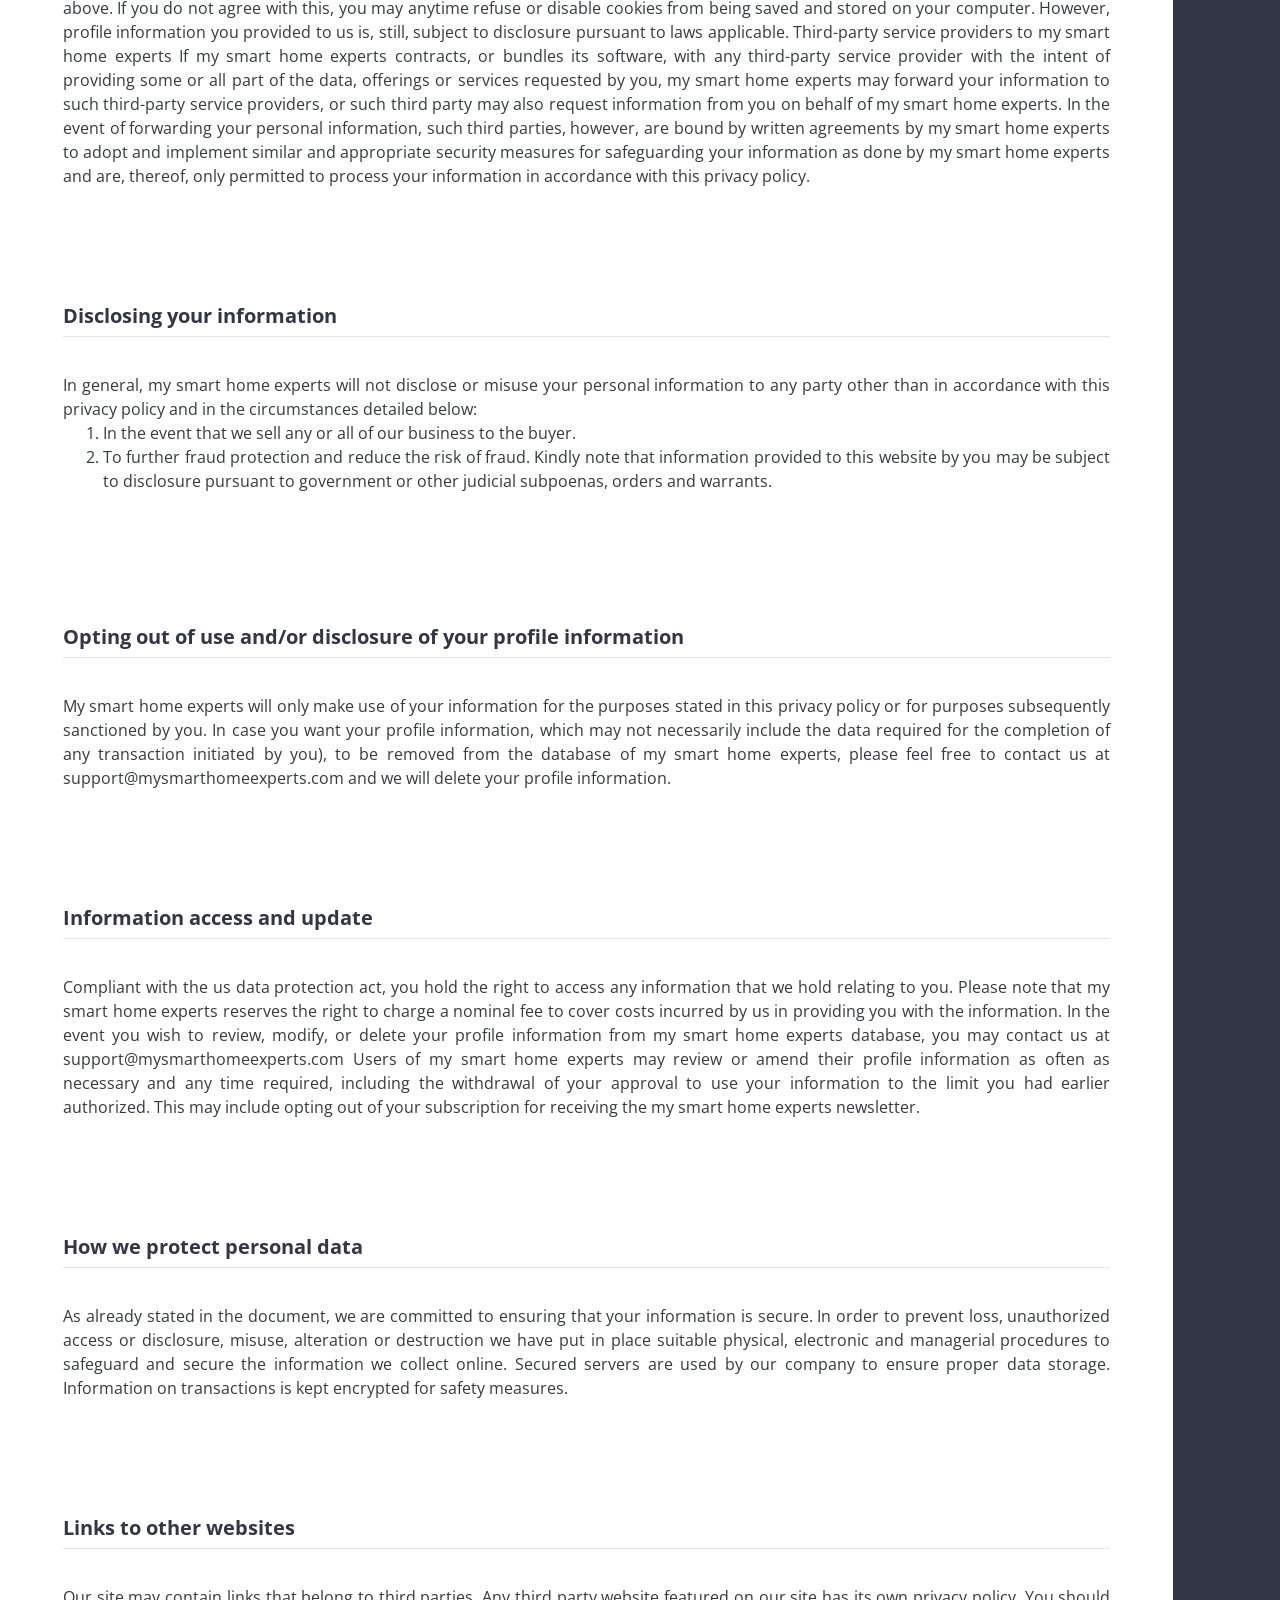
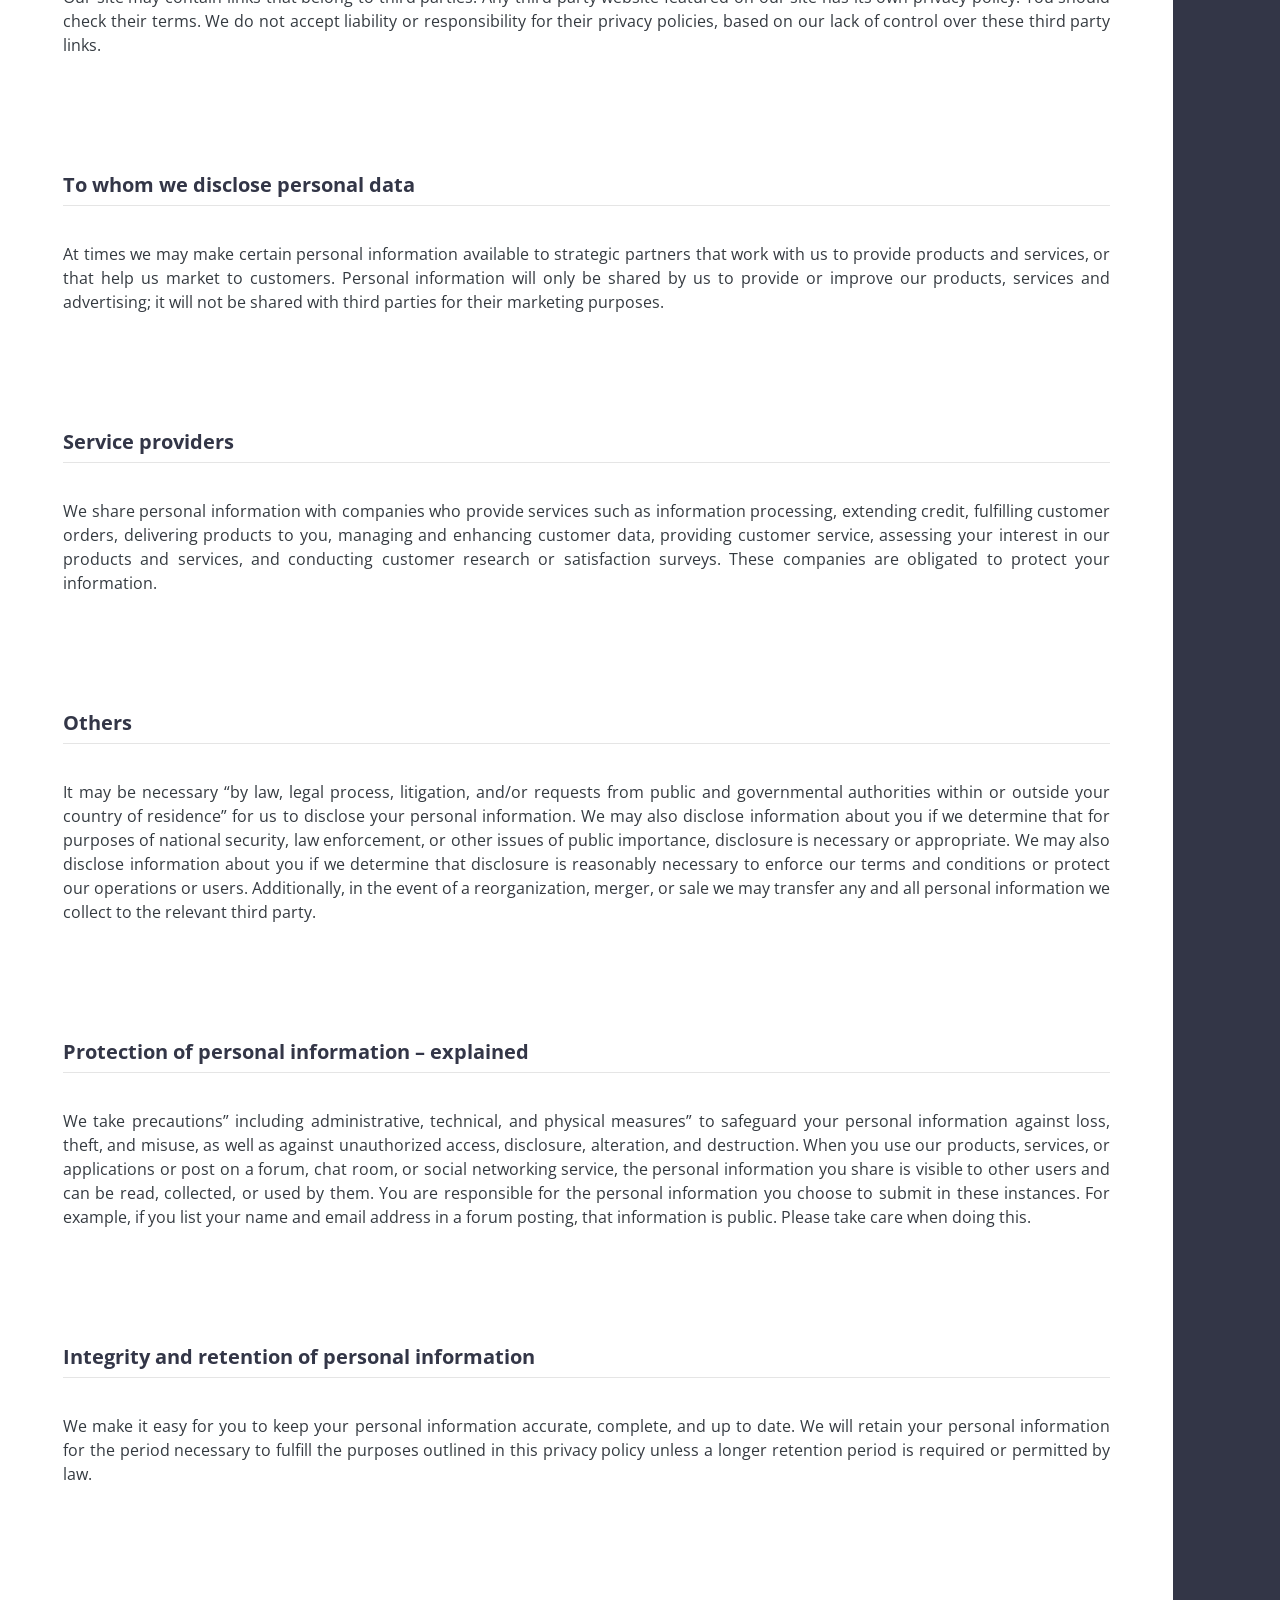
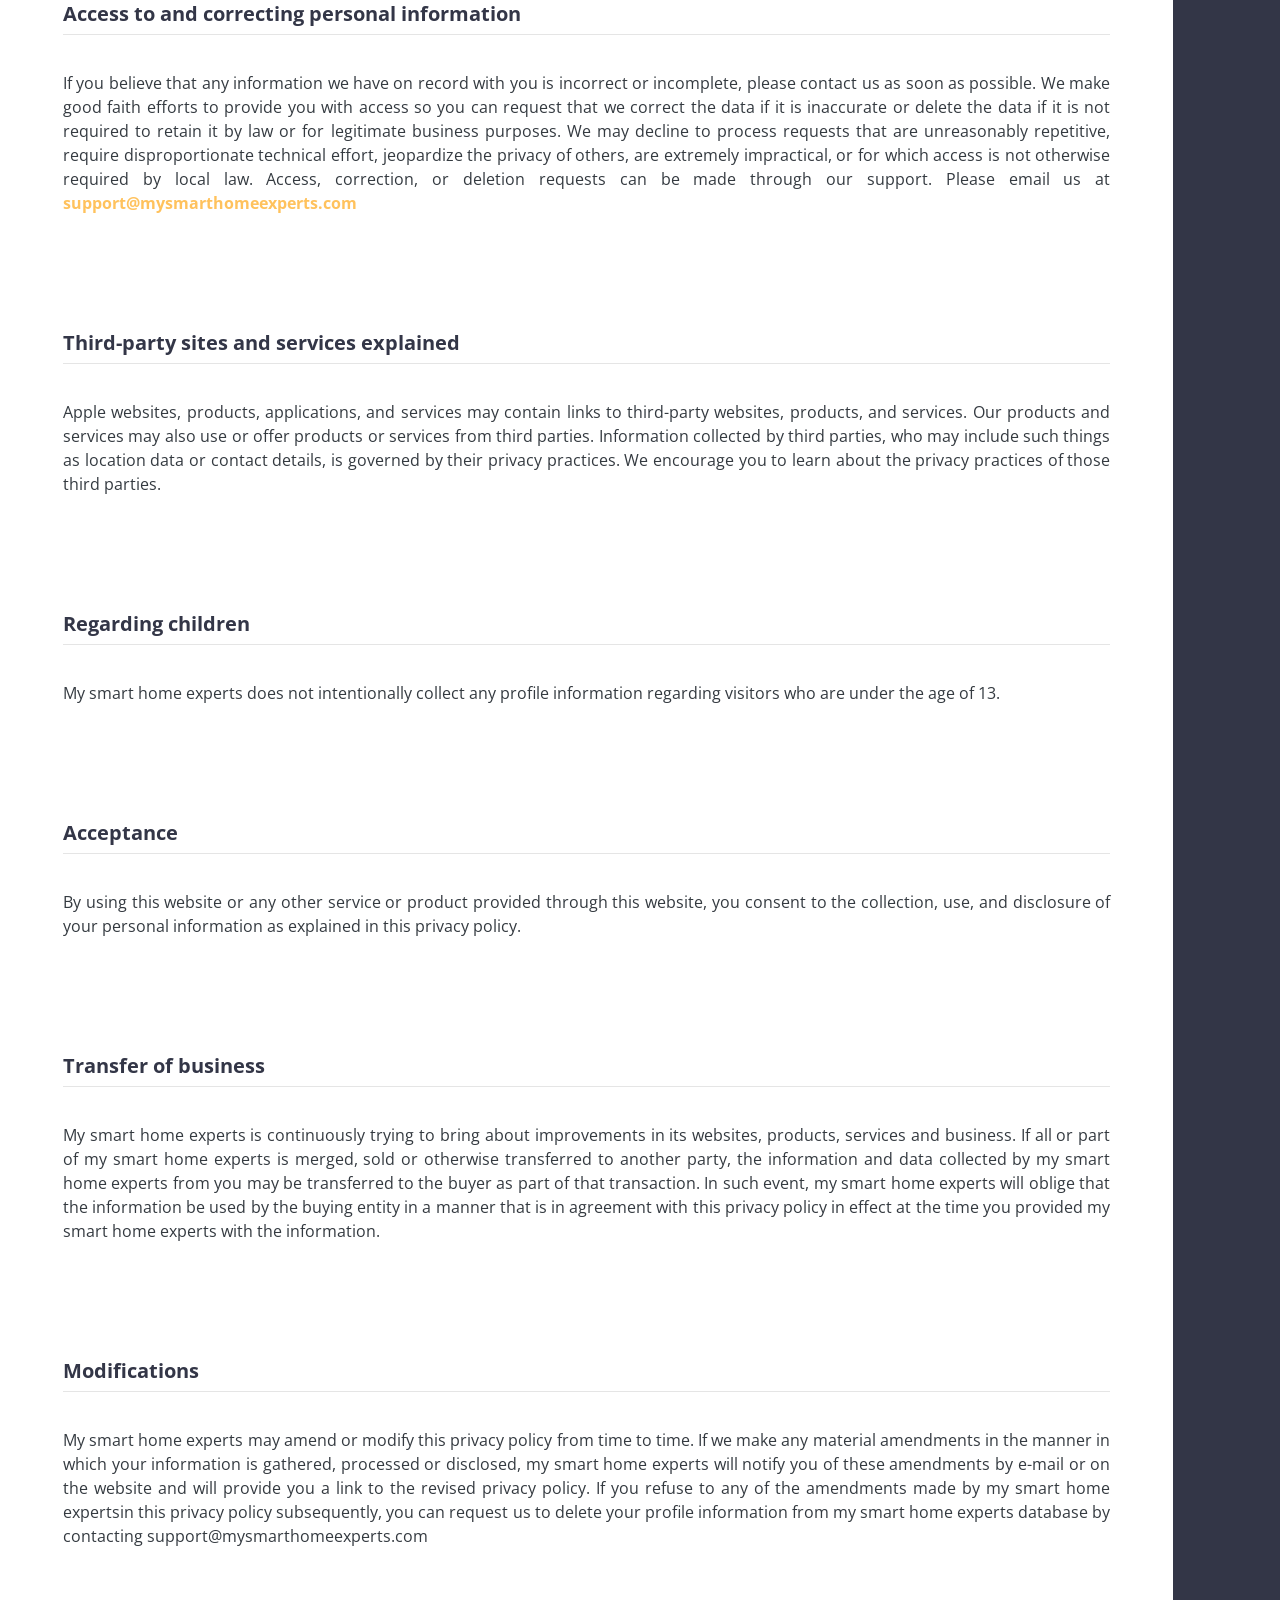
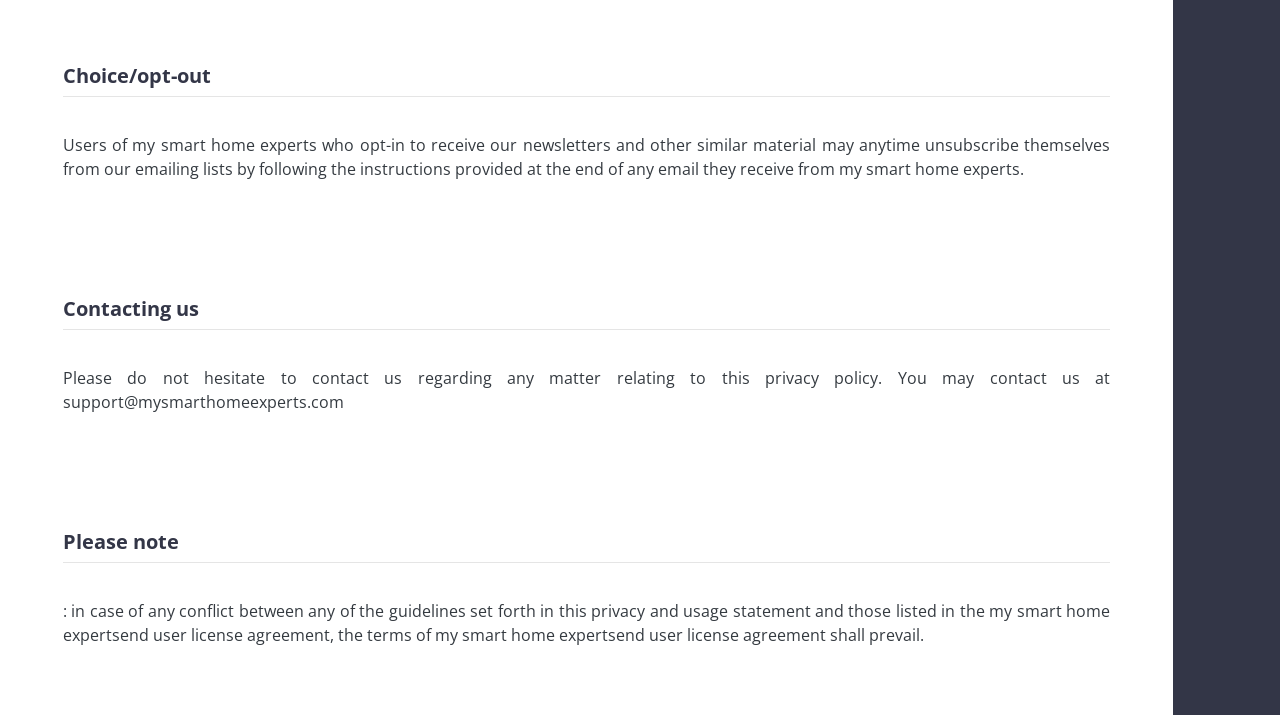
<file: privacy_policy.html>
<!DOCTYPE html>
<html lang="en">

<head>
    <meta charset="UTF-8">
    <meta name="viewport" content="width=device-width, initial-scale=1.0">
    <title>Privacy Policy</title>
    <link href="https://fonts.googleapis.com/css2?family=Open+Sans:wght@400;600&family=Shadows+Into+Light&display=swap"
        rel="stylesheet">
    <link rel="stylesheet" href="libs/bootstrap-4.4.1-dist/css/bootstrap.min.css">
    <link rel="stylesheet" href="css/mycss.css">
</head>

<body>
    <section class="bg-dark2">
        <h3 class="font-weight-bold p-3">Privacy Policy</h3>
        <div class="col-md-11 col-12 bg-white " style="border-radius: 0px 30px 0px 0px;">
            <div class="p-3 p-md-5">
                <h5 class="text-dark2 text-justify font-weight-bold">This privacy statement is an integral part of my
                    smart home experts terms of use and must be read in conjunction with it.
                </h5>
                <hr class="my-1">
                <div class="card mt-3 border-0 ">
                    <div class="card-body px-0">
                        <div class="card-text text-dark text-justify">
                            This privacy statement defines how any user data or personal information you provide us is
                            used, stored and protected if you have purchased and/or installed our software on your
                            computer.
                            Should my smart home experts ask you to give certain information that can identify you in
                            person; you can be assured that any such information will only be used in line with the
                            guidelines set forth in this privacy document.
                            This privacy policy has been provided by the legal resource of the company and has been
                            reviewed and authorized by their attorneys. This policy explicates what happens to any
                            information you provide to my smart home experts, or that it gathers from you at the time
                            you visit this website.
                            We do update this policy from time to time so kindly review it regularly.

                        </div>
                    </div>
                </div>
            </div>
            <div class="p-3 p-md-5">
                <h5 class="text-dark2 text-justify font-weight-bold">Our non-disclosure statement
                </h5>
                <hr class="my-1">
                <div class="card border-0 ">
                    <div class="card-body px-0">
                        <div class="card-text text-dark text-justify">
                            My smart home experts is committed to protecting your profile information and other personal
                            data you may share with us during the course of receiving our products and/or services. We
                            respect your privacy and, to the extent possible, ensure the protection and non-disclosure
                            of your personal information to any third-party service provider.
                            We will not sell, trade, or rent your information to any third party. We will not disclose
                            or misuse your personal information for purposes excluding those laid down in this policy,
                            unless we receive your consent to do so or we are legally obliged to do so, such as by law,
                            court order, or subpoena, or unless such use or disclosure becomes requisite for the
                            fortification of our legal interests.
                            By using our website, you consent to my smart home experts collection, use and disclosure of
                            personal information compliant with the guidelines set forth in this privacy policy.
                            If you do not agree to any of the terms laid down in this policy, you are advised not to
                            make use of our product or access our website.


                        </div>
                    </div>
                </div>
            </div>
            <div class="p-3 p-md-5">
                <h5 class="text-dark2 text-justify font-weight-bold">Collection and use of non-personal information
                </h5>
                <hr class="my-1">
                <div class="card mt-3 border-0 ">
                    <div class="card-body px-0">
                        <div class="card-text text-dark text-justify">
                            We also collect non-personal information data in a form that does not permit direct
                            association with any specific individual. We may collect, use, transfer, and disclose
                            non-personal information for any purpose. This information includes customer activities on
                            our website and from our products and services. This information is aggregated and used to
                            help us provide more useful information to our customers and to understand which parts of
                            our website, products, and services are of most interest. Aggregated data is considered
                            non-personal information for the purposes of this privacy policy.

                        </div>
                    </div>
                </div>
            </div>
            <div class="p-3 p-md-5">
                <h5 class="text-dark2 text-justify font-weight-bold">Privacy management
                </h5>
                <hr class="my-1">
                <div class="card mt-3 border-0 ">
                    <div class="card-body px-0">
                        <div class="card-text text-dark text-justify">
                            In accordance with foregoing statement, we will not collect, use or disclose personally
                            identifying information regarding you without your knowledge, therefore the choice whether
                            or not to share your profile information with us is completely reserved by you.
                            Furthermore, you may at any time unsubscribe from my smart home experts mailing list, as
                            explained later in this privacy policy, by following the information given in our
                            newsletters and emails that you receive periodically. You may also request amendments in, or
                            deletion of, your information by contacting us at support@mysmarthomeexperts.com.note that
                            any deleted information may stay in our records, database, or data store in consequence of
                            custom system back-ups; however, this privacy policy certifies that any such information
                            will not be used by my smart home experts.


                        </div>
                    </div>
                </div>
            </div>
            <div class="p-3 p-md-5">
                <h5 class="text-dark2 text-justify font-weight-bold">This privacy statement is an integral part of my
                    smart home experts terms of use and must be read in conjunction with it.
                </h5>
                <hr class="my-1">
                <div class="card mt-3 border-0 ">
                    <div class="card-body px-0">
                        <div class="card-text text-dark text-justify">
                            This privacy statement defines how any user data or personal information you provide us is
                            used, stored and protected if you have purchased and/or installed our software on your
                            computer.
                            Should my smart home experts ask you to give certain information that can identify you in
                            person; you can be assured that any such information will only be used in line with the
                            guidelines set forth in this privacy document.
                            This privacy policy has been provided by the legal resource of the company and has been
                            reviewed and authorized by their attorneys. This policy explicates what happens to any
                            information you provide to my smart home experts, or that it gathers from you at the time
                            you visit this website.
                            We do update this policy from time to time so kindly review it regularly.

                        </div>
                    </div>
                </div>
            </div>
            <div class="p-3 p-md-5">
                <h5 class="text-dark2 text-justify font-weight-bold">Information security
                </h5>
                <hr class="my-1">
                <div class="card mt-3 border-0 ">
                    <div class="card-body px-0">
                        <div class="card-text text-dark text-justify">
                            For the purpose of maintaining the security and integrity of information, we store your
                            personal and profile information on computer systems that are non-public, have redundant
                            firewall, and are password protected to prevent any unwanted access to your information by
                            anyone outside authorized my smart home experts employees. My smart home experts has adopted
                            stringent data security measures, as explained later in this document, to prevent any
                            unauthorized access to your personal information.
                            My smart home experts, herein, appreciates your contribution in protecting the integrity,
                            privacy, and security of your own information. We encourage you to inform us immediately
                            what time you suspect that the information you shared with us is being used in any way, or
                            for any purpose, other than those mentioned in this policy. We will investigate and revert
                            to your inquiry at earliest.
                            To contact us, send email to <strong class="text-warning2">support@mysmarthomeexperts.com</strong>


                        </div>
                    </div>
                </div>
            </div>
            <div class="p-3 p-md-5">
                <h5 class="text-dark2 text-justify font-weight-bold">Enforcement
                </h5>
                <hr class="my-1">
                <div class="card mt-3 border-0 ">
                    <div class="card-body px-0">
                        <div class="card-text text-dark text-justify">
                            If you have sufficient reasons to believe that my smart home expertshas not complied with
                            the guidelines set forth in this policy, or in case you have any complaints regarding the
                            gathering, use or disclosure of your information by my smart home experts, you can send a
                            written complaint notice to:
                            <strong>10383 se 187th pl , renton , wa 98055-8436 usa</strong>
                            We will look into your complaint and will respond to you at earliest.
                            If you are facing any problems with our services or if you have any questions in regards to
                            how our processes work, you can contact us by sending an email to
                            <strong class="text-warning2">support@mysmarthomeexperts.com</strong>

                        </div>
                    </div>
                </div>
            </div>
            <div class="p-3 p-md-5">
                <h5 class="text-dark2 text-justify font-weight-bold">Why we collect personal information?
                </h5>
                <hr class="my-1">
                <div class="card mt-3 border-0 ">
                    <div class="card-body px-0">
                        <div class="card-text text-dark text-justify">
                            My smart home experts only collects your information where and when necessary to provide you
                            quality products and services.
                            Maintaining an organized record of our customer base helps us in providing you emails and
                            other periodic notifications that keep you informed regarding the status of your accounts
                            and/or orders. Moreover, it helps us in providing you technical notices, updates and
                            technical assistance. These notifications are necessary for accurate maintenance of your
                            orders, along with the features of our services and products.


                        </div>
                    </div>
                </div>
            </div>
            <div class="p-3 p-md-5">
                <h5 class="text-dark2 text-justify font-weight-bold">Information we collect from you and its use
                </h5>
                <hr class="my-1">
                <div class="card mt-3 border-0 ">
                    <div class="card-body px-0">
                        <div class="card-text text-dark text-justify">
                            When you purchase our, we may collect basic information such as your name, physical and
                            email address, telephone number and other contact details. We may also obtain you’re the
                            last four digits of your credit card, payment and other related information. However, my
                            smart home expert sdoes not store or log any such financial details
                            you may also be asked to provide or may provide additional personal data in course of:
                            <ol>
                            <li>Communicating with us about your order.</li>
                            <li>Downloading and installing our software, applications and updates.</li>
                            <li>Supplying feedback and information about your use of our products.</li>
                            <li>Requesting us to stay in touch with you.</li>
                            </ol>
                            Our server may log your ip address when you visit www.<strong class="text-warning2">mysmarthomeexperts.com</strong>



                        </div>
                    </div>
                </div>
            </div>
            <div class="p-3 p-md-5">
                <h5 class="text-dark2 text-justify font-weight-bold">Use of your information
                </h5>
                <hr class="my-1">
                <div class="card mt-3 border-0 ">
                    <div class="card-body px-0">
                        <div class="card-text text-dark text-justify">
                            As stated above, we apply user data to better understand your needs and provide you with a
                            better service, and in particular for the following reasons:
                            we use your personal data to administer, or communicate with you about your order.
                            We may use the information internally for marketing purposes to enhance product quality and
                            to determine future product direction.
                            Provided you have opted in, we may provide information about new and existing products that
                            may be of interest to you.
                            For the purpose of running and maintaining this site, or for providing you our services, we
                            may collect and process the following information about you:
                            <ol>
                            <li>Information relating to your use of our website, which may include the details of your
                            visits like pages viewed and resources accessed. Such information may constitute of location
                            data, traffic data and other communication data.</li>
                            <li>Information provided by you voluntarily. For instance, when making a purchase or
                            registering to the website.</li>
                            <li>Information that you provide, or we collect, when you communicate with us through any
                            means.</li>
                            </ol>


                        </div>
                    </div>
                </div>
            </div>
            <div class="p-3 p-md-5">
                <h5 class="text-dark2 text-justify font-weight-bold">Transmission of general data over the internet
                </h5>
                <hr class="my-1">
                <div class="card mt-3 border-0 ">
                    <div class="card-body px-0">
                        <div class="card-text text-dark text-justify">
                            To the amount your web browser, upon accessing any website related to the my smart home
                            experts network, automatically transmits certain specific data which may include, but is not
                            limited to, the time and date of access, accessed files, url of the referring website,
                            browser version and type, quantity of transmitted data, operating system (os) information
                            and/or your ip address, these information will be stored by my smart home experts separately
                            from other personal information that you may provide to my smart home experts. This type of
                            information can be evaluated by us for statistical purposes and will, then, be promptly
                            deleted.


                        </div>
                    </div>
                </div>
            </div>
            <div class="p-3 p-md-5">
                <h5 class="text-dark2 text-justify font-weight-bold">Information collected through deliberate submissions by users
                </h5>
                <hr class="my-1">
                <div class="card mt-3 border-0 ">
                    <div class="card-body px-0">
                        <div class="card-text text-dark text-justify">
                            In case one or more of our websites offer a form allowing you to provide us your personal
                            data or information which may include, but is not limited to, your name, date of birth,
                            gender, email address, country, language, currency and product ratings, etc., our purpose of
                            collecting such information will only be limited to delivering periodic promotional offers,
                            discounts, marketing material and/or email newsletters on topics of interest to you. In such
                            case, if you do not want to receive such services or if you do not want your personal
                            information to be used for such purposes, you are free to opt out of, or do not request,
                            such services and disclosure compliant with this privacy policy.


                        </div>
                    </div>
                </div>
            </div>
            <div class="p-3 p-md-5">
                <h5 class="text-dark2 text-justify font-weight-bold">Usage and inventory data
                </h5>
                <hr class="my-1">
                <div class="card mt-3 border-0 ">
                    <div class="card-body px-0">
                        <div class="card-text text-dark text-justify">
                            My smart home experts will acquire and use your personal data only if it is deemed necessary
                            for providing its services to you, which may include completing any and all transactions. My
                            smart home experts further collects and uses your personal data only to the required extent
                            to permit the billing for or, use of, its internet services. In particular, such data,
                            herein referred as â€œusage dataâ€ may include data relating to your identity and
                            information indicating the start and conclusion of, and scope of, the usage of our internet
                            offerings. For the purposes of market research, advertising, and modifying of our internet
                            offerings in accordance with market requirements, my smart home experts may create user
                            profiles under pseudonyms. However, as the user of my smart home experts, you can, at any
                            time, refuse the use of your personal data for such purposes, as further documented in this
                            policy. My smart home expertsmay not merge a user profile created under pseudonym with the
                            personal data of the individual to whom the relevant pseudonym concerns.

                        </div>
                    </div>
                </div>
            </div>
            <div class="p-3 p-md-5">
                <h5 class="text-dark2 text-justify font-weight-bold">Cookies
                </h5>
                <hr class="my-1">
                <div class="card mt-3 border-0 ">
                    <div class="card-body px-0">
                        <div class="card-text text-dark text-justify">
                            In order to facilitate the complete use of all the features of internet offerings, my smart home expertsmakes use of alleged ‘cookies’,which permit data to be stored on your system when you access any of our websites.a to be stored on your system when you access any of our websites.


                        </div>
                    </div>
                </div>
            </div>
            <div class="p-3 p-md-5">
                <h5 class="text-dark2 text-justify font-weight-bold">Use of cookies
                </h5>
                <hr class="my-1">
                <div class="card mt-3 border-0 ">
                    <div class="card-body px-0">
                        <div class="card-text text-dark text-justify">
                            Cookies provide information regarding the computer used by a visitor. We may employ cookies
                            wherever appropriate for the purpose of collecting information in regards of your computer
                            to assist us in improving our website.
                            We may gather information about your general internet use by using the cookie. Where the use
                            of cookies is applicable, they are downloaded and stored on the hard drive of your computer.
                            Such information, however, will not be identifying you in person. Cookies are stored as
                            statistical data only and does not identify your personal any of your information
                            whatsoever.
                            Our advertisers may also use cookies, over which we have no control. Such cookies (if used)
                            would be downloaded once you click on advertisements on our website. You can adjust the
                            settings on your computer to decline any cookies if so you want. For doing so, you can
                            activate the reject ‘cookies’ setting in the internet browser on your computer. Also, to the
                            extent you disagree with the use of cookies by my smart home experts, you may decline to
                            allow cookies to be saved on your computer.


                        </div>
                    </div>
                </div>
            </div>
            <div class="p-3 p-md-5">
                <h5 class="text-dark2 text-justify font-weight-bold">General use of your information
                </h5>
                <hr class="my-1">
                <div class="card mt-3 border-0 ">
                    <div class="card-body px-0">
                        <div class="card-text text-dark text-justify">
                            We use the information that we collect from you to provide our services to you. In addition
                            to this, we may use the information for one or more of the following purposes:
                            <ol>
                            <li> To provide you the information you request from us in relation to our products and/or
                            services.</li>
                            <li>To provide you the information of other products that may be of your interest. Such
                            supplementary information will only be provided where you have authorized us to send you
                            such information.</li>
                            <li>To inform you regarding any modifications in our site, goods, product or services.
                            4. If you have previously purchased goods or services from us we may provide to you details
                            of similar goods or services, or other goods and services, that you may be interested in.
                            </li>
                            </ol>
                            Where your approval has been granted in advance, my smart home expertsmay permit selected
                            third parties to make use of your data to allow them to provide you with information
                            regarding unrelated goods and services which we believe may be of interest to you. Where
                            such authority has been granted it can be withdrawn by you at any time.



                        </div>
                    </div>
                </div>
            </div>
            <div class="p-3 p-md-5">
                <h5 class="text-dark2 text-justify font-weight-bold">Storing your personal data
                </h5>
                <hr class="my-1">
                <div class="card mt-3 border-0 ">
                    <div class="card-body px-0">
                        <div class="card-text text-dark text-justify">
                            In operating our website, it may become necessary to transfer data that we collect from you
                            to locations outside of the united states of america for collecting, storing and processing.
                            By making your personal information available to us, you express your consent to such
                            transfer, storing or processing. We do our topmost to make sure that all reasonable measures
                            are adopted for ensuring that your information is stored securely. Alas, the transfer of
                            information across the internet is not entirely secure and, now and then, information
                            exchanged via internet may be intercepted. My smart home experts cannot guarantee the
                            security of information you choose to pass our way electronically. Sending such information
                            is entirely at your own risk.


                        </div>
                    </div>
                </div>
            </div>
            <div class="p-3 p-md-5">
                <h5 class="text-dark2 text-justify font-weight-bold">Information disclosure to third parties
                </h5>
                <hr class="my-1">
                <div class="card mt-3 border-0 ">
                    <div class="card-body px-0">
                        <div class="card-text text-dark text-justify">
                            Forwarding to google analytics
                            My smart home experts makes use of google analytics, an internet evaluation service by
                            google, inc. (“google”).
                            Google employs the data stored by website cookies (as stated above) for the purpose of
                            evaluating your use of the website, for preparing reports of website activities carried out
                            by administrators and for providing a variety of other services related to the internet and
                            website usage.
                            The processing of such data is done by google on its servers based in the united states.
                            Google, under certain specific circumstances, may provide the anonym zed, compiled data to
                            third party developers.
                            You can review google scope and purpose of such analyses at
                            www.google.com/analytics/tos.html, and can read the data privacy policies of google at
                            www.google.com/privacy.html
                            By using my smart home experts website, you express your consent to the process of
                            forwarding of such data to google and also to the processing of the collected information by
                            google. You agree that the data can be processed by google for the purposes and in the
                            manner described above.
                            If you do not agree with this, you may anytime refuse or disable cookies from being saved
                            and stored on your computer. However, profile information you provided to us is, still,
                            subject to disclosure pursuant to laws applicable.
                            Third-party service providers to my smart home experts
                            If my smart home experts contracts, or bundles its software, with any third-party service
                            provider with the intent of providing some or all part of the data, offerings or services
                            requested by you, my smart home experts may forward your information to such third-party
                            service providers, or such third party may also request information from you on behalf of my
                            smart home experts.
                            In the event of forwarding your personal information, such third parties, however, are bound
                            by written agreements by my smart home experts to adopt and implement similar and
                            appropriate security measures for safeguarding your information as done by my smart home
                            experts and are, thereof, only permitted to process your information in accordance with this
                            privacy policy.



                        </div>
                    </div>
                </div>
            </div>
            <div class="p-3 p-md-5">
                <h5 class="text-dark2 text-justify font-weight-bold">Disclosing your information
                </h5>
                <hr class="my-1">
                <div class="card mt-3 border-0 ">
                    <div class="card-body px-0">
                        <div class="card-text text-dark text-justify">
                            In general, my smart home experts will not disclose or misuse your personal information to
                            any party other than in accordance with this privacy policy and in the circumstances
                            detailed below:
                            <ol>
                           <li>In the event that we sell any or all of our business to the buyer.</li>
                            <li>To further fraud protection and reduce the risk of fraud.
                            Kindly note that information provided to this website by you may be subject to disclosure
                            pursuant to government or other judicial subpoenas, orders and warrants.</li>
                            </ol>



                        </div>
                    </div>
                </div>
            </div>
            <div class="p-3 p-md-5">
                <h5 class="text-dark2 text-justify font-weight-bold">Opting out of use and/or disclosure of your profile information
                </h5>
                <hr class="my-1">
                <div class="card mt-3 border-0 ">
                    <div class="card-body px-0">
                        <div class="card-text text-dark text-justify">
                            My smart home experts will only make use of your information for the purposes stated in this
                            privacy policy or for purposes subsequently sanctioned by you.
                            In case you want your profile information, which may not necessarily include the data
                            required for the completion of any transaction initiated by you), to be removed from the
                            database of my smart home experts, please feel free to contact us at
                            support@mysmarthomeexperts.com and we will delete your profile information.



                        </div>
                    </div>
                </div>
            </div>
            <div class="p-3 p-md-5">
                <h5 class="text-dark2 text-justify font-weight-bold">Information access and update
                </h5>
                <hr class="my-1">
                <div class="card mt-3 border-0 ">
                    <div class="card-body px-0">
                        <div class="card-text text-dark text-justify">
                            Compliant with the us data protection act, you hold the right to access any information
                            that we hold relating to you. Please note that my smart home experts reserves the right to
                            charge a nominal fee to cover costs incurred by us in providing you with the information.
                            In the event you wish to review, modify, or delete your profile information from my smart
                            home experts database, you may contact us at support@mysmarthomeexperts.com
                            Users of my smart home experts may review or amend their profile information as often as
                            necessary and any time required, including the withdrawal of your approval to use your
                            information to the limit you had earlier authorized. This may include opting out of your
                            subscription for receiving the my smart home experts newsletter.



                        </div>
                    </div>
                </div>
            </div>
            <div class="p-3 p-md-5">
                <h5 class="text-dark2 text-justify font-weight-bold">How we protect personal data
                </h5>
                <hr class="my-1">
                <div class="card mt-3 border-0 ">
                    <div class="card-body px-0">
                        <div class="card-text text-dark text-justify">
                            As already stated in the document, we are committed to ensuring that your information is
                            secure. In order to prevent loss, unauthorized access or disclosure, misuse, alteration or
                            destruction we have put in place suitable physical, electronic and managerial procedures to
                            safeguard and secure the information we collect online.
                            Secured servers are used by our company to ensure proper data storage. Information on
                            transactions is kept encrypted for safety measures.




                        </div>
                    </div>
                </div>
            </div>
            <div class="p-3 p-md-5">
                <h5 class="text-dark2 text-justify font-weight-bold">Links to other websites
                </h5>
                <hr class="my-1">
                <div class="card mt-3 border-0 ">
                    <div class="card-body px-0">
                        <div class="card-text text-dark text-justify">
                            Our site may contain links that belong to third parties. Any third party website featured on our site has its own privacy policy. You should check their terms. We do not accept liability or responsibility for their privacy policies, based on our lack of control over these third party links.


                        </div>
                    </div>
                </div>
            </div>
            <div class="p-3 p-md-5">
                <h5 class="text-dark2 text-justify font-weight-bold">To whom we disclose personal data
                </h5>
                <hr class="my-1">
                <div class="card mt-3 border-0 ">
                    <div class="card-body px-0">
                        <div class="card-text text-dark text-justify">
                            At times we may make certain personal information available to strategic partners that work
                            with us to provide products and services, or that help us market to customers. Personal
                            information will only be shared by us to provide or improve our products, services and
                            advertising; it will not be shared with third parties for their marketing purposes.



                        </div>
                    </div>
                </div>
            </div>
            <div class="p-3 p-md-5">
                <h5 class="text-dark2 text-justify font-weight-bold">Service providers
                </h5>
                <hr class="my-1">
                <div class="card mt-3 border-0 ">
                    <div class="card-body px-0">
                        <div class="card-text text-dark text-justify">
                            We share personal information with companies who provide services such as information
                            processing, extending credit, fulfilling customer orders, delivering products to you,
                            managing and enhancing customer data, providing customer service, assessing your interest in
                            our products and services, and conducting customer research or satisfaction surveys. These
                            companies are obligated to protect your information.


                        </div>
                    </div>
                </div>
            </div>
            <div class="p-3 p-md-5">
                <h5 class="text-dark2 text-justify font-weight-bold">Others
                </h5>
                <hr class="my-1">
                <div class="card mt-3 border-0 ">
                    <div class="card-body px-0">
                        <div class="card-text text-dark text-justify">
                            It may be necessary “by law, legal process, litigation, and/or requests from public and
                            governmental authorities within or outside your country of residence” for us to disclose
                            your personal information. We may also disclose information about you if we determine that
                            for purposes of national security, law enforcement, or other issues of public importance,
                            disclosure is necessary or appropriate.
                            We may also disclose information about you if we determine that disclosure is reasonably
                            necessary to enforce our terms and conditions or protect our operations or users.
                            Additionally, in the event of a reorganization, merger, or sale we may transfer any and all
                            personal information we collect to the relevant third party.



                        </div>
                    </div>
                </div>
            </div>
            <div class="p-3 p-md-5">
                <h5 class="text-dark2 text-justify font-weight-bold">Protection of personal information – explained
                </h5>
                <hr class="my-1">
                <div class="card mt-3 border-0 ">
                    <div class="card-body px-0">
                        <div class="card-text text-dark text-justify">
                            We take precautions” including administrative, technical, and physical measures” to
                            safeguard your personal information against loss, theft, and misuse, as well as against
                            unauthorized access, disclosure, alteration, and destruction.
                            When you use our products, services, or applications or post on a forum, chat room, or
                            social networking service, the personal information you share is visible to other users and
                            can be read, collected, or used by them. You are responsible for the personal information
                            you choose to submit in these instances. For example, if you list your name and email
                            address in a forum posting, that information is public. Please take care when doing this.




                        </div>
                    </div>
                </div>
            </div>
            <div class="p-3 p-md-5">
                <h5 class="text-dark2 text-justify font-weight-bold">Integrity and retention of personal information
                </h5>
                <hr class="my-1">
                <div class="card mt-3 border-0 ">
                    <div class="card-body px-0">
                        <div class="card-text text-dark text-justify">
                            We make it easy for you to keep your personal information accurate, complete, and up to
                            date. We will retain your personal information for the period necessary to fulfill the
                            purposes outlined in this privacy policy unless a longer retention period is required or
                            permitted by law.



                        </div>
                    </div>
                </div>
            </div>
            <div class="p-3 p-md-5">
                <h5 class="text-dark2 text-justify font-weight-bold">Access to and correcting personal information
                </h5>
                <hr class="my-1">
                <div class="card mt-3 border-0 ">
                    <div class="card-body px-0">
                        <div class="card-text text-dark text-justify">
                            If you believe that any information we have on record with you is incorrect or incomplete,
                            please contact us as soon as possible. We make good faith efforts to provide you with access
                            so you can request that we correct the data if it is inaccurate or delete the data if it is
                            not required to retain it by law or for legitimate business purposes. We may decline to
                            process requests that are unreasonably repetitive, require disproportionate technical
                            effort, jeopardize the privacy of others, are extremely impractical, or for which access is
                            not otherwise required by local law. Access, correction, or deletion requests can be made
                            through our support. Please email us at 
                            <strong class="text-warning2">support@mysmarthomeexperts.com</strong>


                        </div>
                    </div>
                </div>
            </div>
            <div class="p-3 p-md-5">
                <h5 class="text-dark2 text-justify font-weight-bold">Third-party sites and services explained
                </h5>
                <hr class="my-1">
                <div class="card mt-3 border-0 ">
                    <div class="card-body px-0">
                        <div class="card-text text-dark text-justify">
                            Apple websites, products, applications, and services may contain links to third-party
                            websites, products, and services. Our products and services may also use or offer products
                            or services from third parties. Information collected by third parties, who may include such
                            things as location data or contact details, is governed by their privacy practices. We
                            encourage you to learn about the privacy practices of those third parties.

                        </div>
                    </div>
                </div>
            </div>
            <div class="p-3 p-md-5">
                <h5 class="text-dark2 text-justify font-weight-bold">Regarding children
                </h5>
                <hr class="my-1">
                <div class="card mt-3 border-0 ">
                    <div class="card-body px-0">
                        <div class="card-text text-dark text-justify">
                            My smart home experts does not intentionally collect any profile information regarding
                            visitors who are under the age of 13.


                        </div>
                    </div>
                </div>
            </div>
            <div class="p-3 p-md-5">
                <h5 class="text-dark2 text-justify font-weight-bold">Acceptance
                </h5>
                <hr class="my-1">
                <div class="card mt-3 border-0 ">
                    <div class="card-body px-0">
                        <div class="card-text text-dark text-justify">
                            By using this website or any other service or product provided through this website, you
                            consent to the collection, use, and disclosure of your personal information as explained in
                            this privacy policy.


                        </div>
                    </div>
                </div>
            </div>









            <div class="p-3 p-md-5">
                <h5 class="text-dark2 text-justify font-weight-bold">Transfer of business</h5>
                <hr class="my-1">
                <div class="card mt-3 border-0 ">
                    <div class="card-body px-0">
                        <div class="card-text text-dark text-justify">
            My smart home experts is continuously trying to bring about improvements in its websites, products, services
            and business.
            If all or part of my smart home experts is merged, sold or otherwise transferred to another party, the
            information and data collected by my smart home experts from you may be transferred to the buyer as part of
            that transaction.
            In such event, my smart home experts will oblige that the information be used by the buying entity in a
            manner that is in agreement with this privacy policy in effect at the time you provided my smart home
            experts with the information.</div>
            </div>
            </div>
            </div>
            <div class="p-3 p-md-5">
                <h5 class="text-dark2 text-justify font-weight-bold">Modifications</h5>
                <hr class="my-1">
                <div class="card mt-3 border-0 ">
                    <div class="card-body px-0">
                        <div class="card-text text-dark text-justify">
            My smart home experts may amend or modify this privacy policy from time to time. If we make any material
            amendments in the manner in which your information is gathered, processed or disclosed, my smart home
            experts will notify you of these amendments by e-mail or on the website and will provide you a link to the
            revised privacy policy.
            If you refuse to any of the amendments made by my smart home expertsin this privacy policy subsequently, you
            can request us to delete your profile information from my smart home experts database by contacting
            support@mysmarthomeexperts.com</div>
            </div>
            </div>
            </div>
            <div class="p-3 p-md-5">
                <h5 class="text-dark2 text-justify font-weight-bold">Choice/opt-out</h5>
                <hr class="my-1">
                <div class="card mt-3 border-0 ">
                    <div class="card-body px-0">
                        <div class="card-text text-dark text-justify">
            Users of my smart home experts who opt-in to receive our newsletters and other similar material may anytime
            unsubscribe themselves from our emailing lists by following the instructions provided at the end of any
            email they receive from my smart home experts.</div>
            </div>
            </div>
            </div>
            <div class="p-3 p-md-5">
                <h5 class="text-dark2 text-justify font-weight-bold">Contacting us</h5>
                <hr class="my-1">
                <div class="card mt-3 border-0 ">
                    <div class="card-body px-0">
                        <div class="card-text text-dark text-justify">
            Please do not hesitate to contact us regarding any matter relating to this privacy policy. You may contact
            us at support@mysmarthomeexperts.com</div>
            </div>
            </div>
            </div>
            <div class="p-3 p-md-5">
                <h5 class="text-dark2 text-justify font-weight-bold">Please note</h5>
                <hr class="my-1">
                <div class="card mt-3 border-0 ">
                    <div class="card-body px-0">
                        <div class="card-text text-dark text-justify">: in case of any conflict between any of
                    the guidelines set forth in this privacy and usage
            statement and those listed in the my smart home expertsend user license agreement, the terms of my smart
            home expertsend user license agreement shall prevail.</div>
            </div>
            </div>
            </div>

        </div>
    </section>
</body>

</html>
</file>
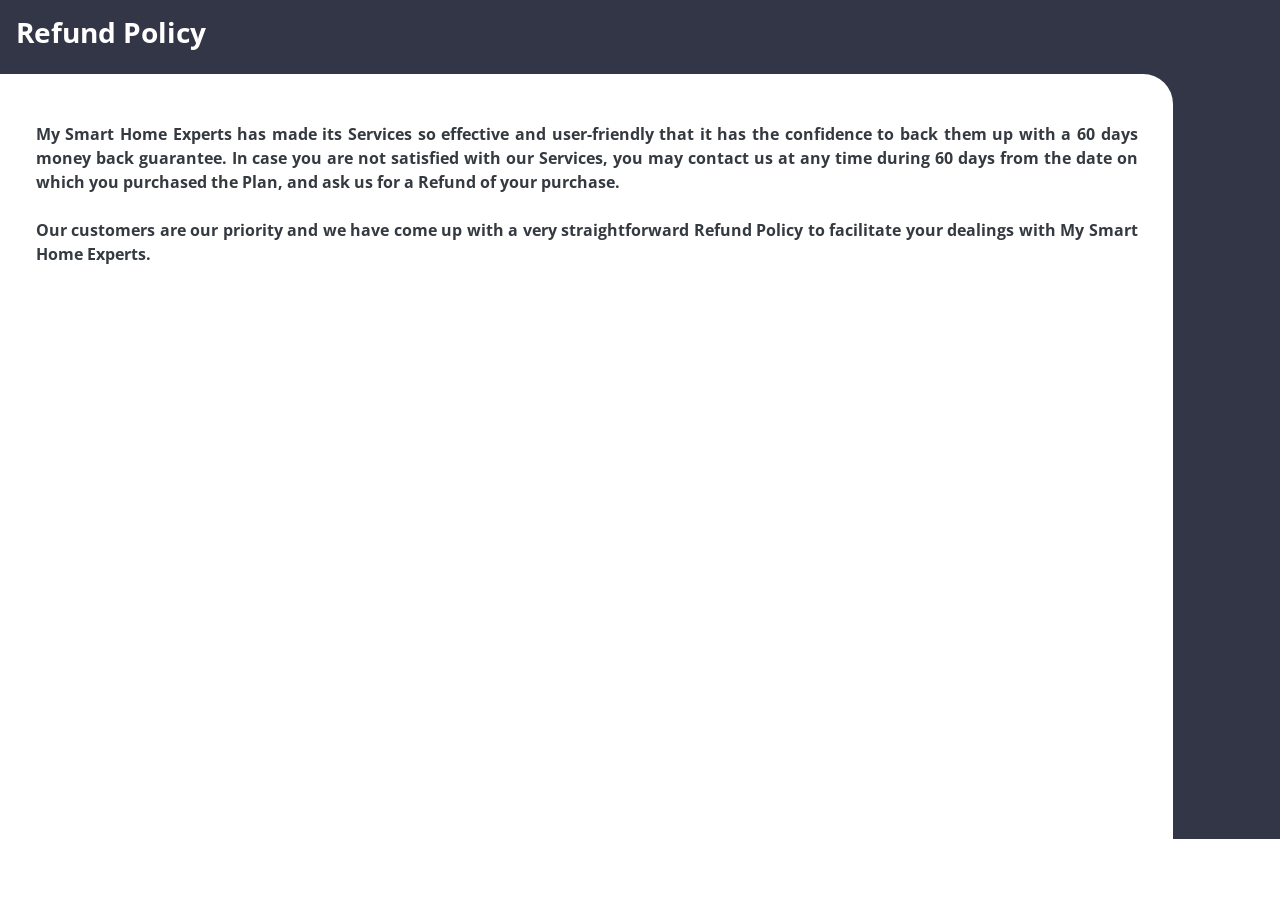
<file: refund_policy.html>
<!DOCTYPE html>
<html lang="en">

<head>
    <meta charset="UTF-8">
    <meta name="viewport" content="width=device-width, initial-scale=1.0">
    <title>Refund Policy</title>
    <link href="https://fonts.googleapis.com/css2?family=Open+Sans:wght@400;600&family=Shadows+Into+Light&display=swap"
        rel="stylesheet">
    <link rel="stylesheet" href="libs/bootstrap-4.4.1-dist/css/bootstrap.min.css">
    <link rel="stylesheet" href="css/mycss.css">
</head>
<body>
    <div class="bg-dark2">
        <section class="bg-dark2">
        <h3 class="font-weight-bold p-3">Refund Policy</h3>
        <div class="col-md-11 col-12 bg-white" style="border-radius: 0px 30px 0px 0px;">
        
            <div class="container">
            <div class="card border-0 text-dark" style="height:85vh">
                <div class="card-body p-1 pt-5">
                    <div class="card-text font-weight-bold text-justify">
                        My Smart Home Experts has made its Services so effective and user-friendly that it has the
                        confidence to
                        back them up with a 60 days money back guarantee. In case you are not satisfied with our
                        Services, you may
                        contact us at any time during 60 days from the date on which you purchased the Plan, and ask us
                        for a Refund
                        of your purchase.
                        <br><br>
                        Our customers are our priority and we have come up with a very straightforward Refund Policy to
                        facilitate
                        your dealings with My Smart Home Experts.
                    </div>
                </div>
            </div>
            </div>
            </div>
            </section>
    </div>
</body>
</html>
</file>
<file: libs/jquery-nice-select/css/nice-select.css>
.nice-select {
  -webkit-tap-highlight-color: transparent;
  background-color: #fff;
  border-radius: 5px;
  border: solid 1px #e8e8e8;
  box-sizing: border-box;
  clear: both;
  cursor: pointer;
  display: block;
  float: left;
  font-family: inherit;
  font-size: 14px;
  font-weight: normal;
  height: 42px;
  line-height: 40px;
  outline: none;
  padding-left: 18px;
  padding-right: 30px;
  position: relative;
  text-align: left !important;
  -webkit-transition: all 0.2s ease-in-out;
  transition: all 0.2s ease-in-out;
  -webkit-user-select: none;
     -moz-user-select: none;
      -ms-user-select: none;
          user-select: none;
  white-space: nowrap;
  width: auto; }
  .nice-select:hover {
    border-color: #dbdbdb; }
  .nice-select:active, .nice-select.open, .nice-select:focus {
    border-color: #999; }
  .nice-select:after {
    border-bottom: 2px solid #999;
    border-right: 2px solid #999;
    content: '';
    display: block;
    height: 5px;
    margin-top: -4px;
    pointer-events: none;
    position: absolute;
    right: 12px;
    top: 50%;
    -webkit-transform-origin: 66% 66%;
        -ms-transform-origin: 66% 66%;
            transform-origin: 66% 66%;
    -webkit-transform: rotate(45deg);
        -ms-transform: rotate(45deg);
            transform: rotate(45deg);
    -webkit-transition: all 0.15s ease-in-out;
    transition: all 0.15s ease-in-out;
    width: 5px; }
  .nice-select.open:after {
    -webkit-transform: rotate(-135deg);
        -ms-transform: rotate(-135deg);
            transform: rotate(-135deg); }
  .nice-select.open .list {
    opacity: 1;
    pointer-events: auto;
    -webkit-transform: scale(1) translateY(0);
        -ms-transform: scale(1) translateY(0);
            transform: scale(1) translateY(0); }
  .nice-select.disabled {
    border-color: #ededed;
    color: #999;
    pointer-events: none; }
    .nice-select.disabled:after {
      border-color: #cccccc; }
  .nice-select.wide {
    width: 100%; }
    .nice-select.wide .list {
      left: 0 !important;
      right: 0 !important; }
  .nice-select.right {
    float: right; }
    .nice-select.right .list {
      left: auto;
      right: 0; }
  .nice-select.small {
    font-size: 12px;
    height: 36px;
    line-height: 34px; }
    .nice-select.small:after {
      height: 4px;
      width: 4px; }
    .nice-select.small .option {
      line-height: 34px;
      min-height: 34px; }
  .nice-select .list {
    background-color: #fff;
    border-radius: 5px;
    box-shadow: 0 0 0 1px rgba(68, 68, 68, 0.11);
    box-sizing: border-box;
    margin-top: 4px;
    opacity: 0;
    overflow: hidden;
    padding: 0;
    pointer-events: none;
    position: absolute;
    top: 100%;
    left: 0;
    -webkit-transform-origin: 50% 0;
        -ms-transform-origin: 50% 0;
            transform-origin: 50% 0;
    -webkit-transform: scale(0.75) translateY(-21px);
        -ms-transform: scale(0.75) translateY(-21px);
            transform: scale(0.75) translateY(-21px);
    -webkit-transition: all 0.2s cubic-bezier(0.5, 0, 0, 1.25), opacity 0.15s ease-out;
    transition: all 0.2s cubic-bezier(0.5, 0, 0, 1.25), opacity 0.15s ease-out;
    z-index: 9; }
    .nice-select .list:hover .option:not(:hover) {
      background-color: transparent !important; }
  .nice-select .option {
    cursor: pointer;
    font-weight: 400;
    line-height: 40px;
    list-style: none;
    min-height: 40px;
    outline: none;
    padding-left: 18px;
    padding-right: 29px;
    text-align: left;
    -webkit-transition: all 0.2s;
    transition: all 0.2s; }
    .nice-select .option:hover, .nice-select .option.focus, .nice-select .option.selected.focus {
      background-color: #f6f6f6; }
    .nice-select .option.selected {
      font-weight: bold; }
    .nice-select .option.disabled {
      background-color: transparent;
      color: #999;
      cursor: default; }

.no-csspointerevents .nice-select .list {
  display: none; }

.no-csspointerevents .nice-select.open .list {
  display: block; }
</file>
<file: css/mycss.css>
*{
    font-family: 'Open Sans', sans-serif;
}
.bg-dark2{
    background-color: #333647;
    color:#fff;
}
.bg-dark3{
    background-color: #252734;
    color:#fff;
}
.text-dark2{
    color:#333647;
}
.bg-warning2{
    background-color:#ffc25d;
    color:#333647;
}
.text-warning2{
    color:#ffc25d;
}
.banner-img1{
    height: 250px;
    width:auto;
    background-image: url('../images/Artboard 1.png');
    background-position: right;
    background-size: 600px 400px;
    background-repeat: no-repeat;
}
.banner-img2{
    height:350px;
    width:350px;
    left:-150px;
    top:-140px;
    background-image: url('../images/banner1.png');
    background-position: center;
    background-size: cover;
    background-repeat: no-repeat;
}
.big-title{
    font-size: 280%;
}
.btn-chooseplan{
    background-color: transparent;
    border:2px solid #333647;
}
.btn-chooseplan:hover{
    background-color: #333647;
    color:#fff;
}

#service-title h6{
    font-size: 90%;
}
#services .badge-pill{
    font-size: 90%;
}

#start-banner{
    border-radius: 0px 0px 50px 0px;
}
nav #menu:hover{
    opacity: 0.65;
}
nav #menu:focus{
    outline: none;
    box-shadow: none;
}
nav #menu-list{
    display:none;
}
nav #menu-list a h6:hover{
    color: #ffc25d;
}

.contactus-font,
 .aboutus-font {
     font-size: 230%;
 }
 .service-font{
     font-size: 180%;
 }
 .plans-font{
     font-size: 230%;
 }
  .review-font{
    font-size: 200%;
  }

.plan-details li{
    margin-top:12px;
    list-style-image: url('../images/Layer 9.png');
}
.plan-details li.not_available {
    margin-top: 12px;
    list-style-image: url('../images/Layer 91.png');
}
.contactUs form ::placeholder{
    color:#fff;
}
.contactUs form .form-control{
    background-color: #252734;
    border-color:#252734;
    height: 50px;
    color:#fff;
    padding: 10px 20px;
    opacity: 0.8;
}
.contactUs form textarea{
    border-radius: 20px;
    outline: none;
    border:none;
    resize: none;
    padding: 10px 20px;
}
.contactUs form select option{
    color:#333647;
}
.contactUs form .form-control:focus{
    box-shadow: none;
    opacity: 1;
}
.hover-me,
.hover-me-sm {
    transition: transform .3s cubic-bezier(.34, 2, .6, 1), box-shadow .2s ease, -webkit-transform .3s cubic-bezier(.34, 2, .6, 1);
}

.hover-me:hover {
    -webkit-transform: translateY(-3px);
    transform: translateY(-3px);
    box-shadow: 0 2px 8px 0 rgba(0, 0, 0, .12), 0 2px 2px 0 rgba(0, 0, 0, .08);
}

.hover-me-sm:hover {
    -webkit-transform: translateY(-2px);
    transform: translateY(-2px);
    box-shadow: 0 1px 6px 0 rgba(0, 0, 0, .12), 0 1px 1px 0 rgba(0, 0, 0, .08);
}

.hover-me:active {
    -webkit-transform: translateY(0px);
    transform: translateY(0px);
    box-shadow: none;
}

.owl-carousel button.owl-dot{
    outline:none;
}
.nice-select{
    border-radius: 30px;
    margin-bottom: 16px;
}
.nice-select .current{
    color:#fff!important;
}
.nice-select .list {
    width: 100%;
    border-radius: 15px;
    box-shadow: none;
    border: 1px solid #d1d1d1;

}

.nice-select .option.selected.focus {
    background-color: #f3f4f7;
}

.nice-select:after {
    border-bottom: 3px solid #999;
    border-right: 3px solid #999;
    height: 8px;
    right: 15px;
    width: 8px;
}
@media(max-width:1140px){
    #start-banner{
        border-radius: 0px;
    }
}
</file>
<file: libs/jquery-nice-select/css/style.css>
.nice-select {
  -webkit-tap-highlight-color: transparent;
  background-color: #fff;
  border-radius: 5px;
  border: solid 1px #e0e7ee;
  box-sizing: border-box;
  clear: both;
  cursor: pointer;
  display: block;
  float: left;
  font-family: inherit;
  font-size: 14px;
  font-weight: normal;
  height: 42px;
  line-height: 40px;
  outline: none;
  padding-left: 18px;
  padding-right: 30px;
  position: relative;
  text-align: left !important;
  -webkit-transition: all 0.2s ease-in-out;
  transition: all 0.2s ease-in-out;
  -webkit-user-select: none;
     -moz-user-select: none;
      -ms-user-select: none;
          user-select: none;
  white-space: nowrap;
  width: auto; }
  .nice-select:hover {
    border-color: #d0dae5; }
  .nice-select:active, .nice-select.open, .nice-select:focus {
    border-color: #88bfff; }
  .nice-select:after {
    border-bottom: 2px solid #90a1b5;
    border-right: 2px solid #90a1b5;
    content: '';
    display: block;
    height: 5px;
    margin-top: -4px;
    pointer-events: none;
    position: absolute;
    right: 12px;
    top: 50%;
    -webkit-transform-origin: 66% 66%;
        -ms-transform-origin: 66% 66%;
            transform-origin: 66% 66%;
    -webkit-transform: rotate(45deg);
        -ms-transform: rotate(45deg);
            transform: rotate(45deg);
    -webkit-transition: all 0.15s ease-in-out;
    transition: all 0.15s ease-in-out;
    width: 5px; }
  .nice-select.open:after {
    -webkit-transform: rotate(-135deg);
        -ms-transform: rotate(-135deg);
            transform: rotate(-135deg); }
  .nice-select.open .list {
    opacity: 1;
    pointer-events: auto;
    -webkit-transform: scale(1) translateY(0);
        -ms-transform: scale(1) translateY(0);
            transform: scale(1) translateY(0); }
  .nice-select.disabled {
    border-color: #e7ecf2;
    color: #90a1b5;
    pointer-events: none; }
    .nice-select.disabled:after {
      border-color: #cdd5de; }
  .nice-select.wide {
    width: 100%; }
    .nice-select.wide .list {
      left: 0 !important;
      right: 0 !important; }
  .nice-select.right {
    float: right; }
    .nice-select.right .list {
      left: auto;
      right: 0; }
  .nice-select.small {
    font-size: 12px;
    height: 36px;
    line-height: 34px; }
    .nice-select.small:after {
      height: 4px;
      width: 4px; }
    .nice-select.small .option {
      line-height: 34px;
      min-height: 34px; }
  .nice-select .list {
    background-color: #fff;
    border-radius: 5px;
    box-shadow: 0 0 0 1px rgba(68, 88, 112, 0.11);
    box-sizing: border-box;
    margin-top: 4px;
    opacity: 0;
    overflow: hidden;
    padding: 0;
    pointer-events: none;
    position: absolute;
    top: 100%;
    left: 0;
    -webkit-transform-origin: 50% 0;
        -ms-transform-origin: 50% 0;
            transform-origin: 50% 0;
    -webkit-transform: scale(0.75) translateY(-21px);
        -ms-transform: scale(0.75) translateY(-21px);
            transform: scale(0.75) translateY(-21px);
    -webkit-transition: all 0.2s cubic-bezier(0.5, 0, 0, 1.25), opacity 0.15s ease-out;
    transition: all 0.2s cubic-bezier(0.5, 0, 0, 1.25), opacity 0.15s ease-out;
    z-index: 9; }
    .nice-select .list:hover .option:not(:hover) {
      background-color: transparent !important; }
  .nice-select .option {
    cursor: pointer;
    font-weight: 400;
    line-height: 40px;
    list-style: none;
    min-height: 40px;
    outline: none;
    padding-left: 18px;
    padding-right: 29px;
    text-align: left;
    -webkit-transition: all 0.2s;
    transition: all 0.2s; }
    .nice-select .option:hover, .nice-select .option.focus, .nice-select .option.selected.focus {
      background-color: #f6f7f9; }
    .nice-select .option.selected {
      font-weight: bold; }
    .nice-select .option.disabled {
      background-color: transparent;
      color: #90a1b5;
      cursor: default; }

.no-csspointerevents .nice-select .list {
  display: none; }

.no-csspointerevents .nice-select.open .list {
  display: block; }

code[class*="language-"],
pre[class*="language-"] {
  border-radius: 2px;
  color: #445870;
  -webkit-hyphens: none;
      -ms-hyphens: none;
          hyphens: none;
  line-height: 1.5;
  -moz-tab-size: 4;
    -o-tab-size: 4;
       tab-size: 4;
  text-align: left;
  white-space: pre;
  word-break: normal;
  word-spacing: normal;
  word-wrap: normal;
  direction: ltr;
  font-family: Inconsolata, monospace;
  font-size: 13px;
  letter-spacing: 0; }

/* Code blocks */
pre[class*="language-"] {
  padding: 18px 24px;
  margin: 0 0 24px;
  overflow: auto; }

:not(pre) > code[class*="language-"],
pre[class*="language-"] {
  background: #f6f7f9; }

/* Inline code */
:not(pre) > code[class*="language-"] {
  padding: 0 2px 1px; }

.token.comment,
.token.prolog,
.token.doctype,
.token.cdata {
  color: #90a1b5; }

.token.punctuation {
  color: #999; }

.namespace {
  opacity: .7; }

.token.property,
.token.tag,
.token.boolean,
.token.number,
.token.constant,
.token.symbol,
.token.deleted {
  color: #EC4444; }

.token.selector,
.token.attr-name,
.token.string,
.token.char,
.token.builtin,
.token.inserted {
  color: #4ABF60; }

.token.operator,
.token.entity,
.token.url,
.language-css .token.string,
.style .token.string {
  color: #a67f59;
  background: rgba(255, 255, 255, 0.5); }

.token.atrule,
.token.attr-value,
.token.keyword {
  color: #55a1fb; }

.token.function {
  color: #DD4A68; }

.token.regex,
.token.important,
.token.variable {
  color: #e90; }

.token.important,
.token.bold {
  font-weight: bold; }

.token.italic {
  font-style: italic; }

.token.entity {
  cursor: help; }

body {
  -webkit-font-smoothing: antialiased;
  -moz-osx-font-smoothing: grayscale;
  color: #445870;
  font-family: 'Work Sans', sans-serif;
  font-size: 14px;
  font-weight: normal;
  letter-spacing: -0.25px;
  margin: 0;
  padding: 0 18px; }

p {
  line-height: 1.6;
  margin: 0 0 1.6em; }

h1 {
  font-size: 36px;
  font-weight: 300;
  letter-spacing: -2px;
  margin: 0 0 24px; }

h2 {
  font-size: 22px;
  font-weight: 400;
  margin: 0 0 12px;
  padding-top: 48px; }

h3 {
  font-size: 18px;
  font-weight: 400;
  margin: 0 0 12px;
  padding-top: 12px; }

ul {
  margin: 0;
  padding-left: 16px; }

a:not(.button) {
  color: #55a1fb;
  outline: none;
  text-decoration: none;
  -webkit-transition: all 0.2s ease-in-out;
  transition: all 0.2s ease-in-out;
  border-bottom: 1px solid transparent; }
  a:not(.button):hover, a:not(.button):focus {
    border-bottom: 1px solid #88bfff; }

::-moz-selection {
  background: #f3f4f7; }

::selection {
  background: #f3f4f7; }

.container {
  margin: 96px auto 60px;
  max-width: 40em; }

.box {
  background-color: #f6f7f9;
  border-radius: 2px;
  margin-bottom: 30px;
  padding: 24px 30px; }
  .box:before, .box:after {
    content: "";
    display: table; }
  .box:after {
    clear: both; }

label {
  color: #90a1b5;
  font-size: 11px;
  margin: 0 2px 4px;
  text-transform: uppercase;
  float: left; }
  label.right {
    float: right; }

.button {
  -webkit-tap-highlight-color: transparent;
  background-color: #55a1fb;
  border-radius: 5px;
  border: none;
  box-sizing: border-box;
  color: #fff;
  cursor: pointer;
  display: inline-block;
  font-weight: 600;
  height: 42px;
  line-height: 42px;
  outline: none;
  padding: 0 24px;
  text-align: center;
  text-decoration: none;
  -webkit-transition: all 0.2s ease-in-out;
  transition: all 0.2s ease-in-out;
  white-space: nowrap;
  width: auto; }
  .button:hover, .button:focus {
    background-color: #4196fb; }
  .button:active, .button.nice-select.open {
    background-color: #2d8bfa; }
  .button.light {
    background-color: #fff;
    border: 1px solid #e0e7ee;
    color: #55a1fb;
    line-height: 40px;
    margin-left: 24px; }
    .button.light:hover {
      border-color: #d0dae5; }
    .button.light:active, .button.light.nice-select.open, .button.light:focus {
      border-color: #88bfff; }
  @media screen and (max-width: 360px) {
    .button {
      width: 100%; }
      .button.light {
        margin: 18px 0 0; } }

.header {
  text-align: center;
  margin-bottom: 60px; }
  @media screen and (min-width: 600px) {
    .header {
      padding: 0 18px; } }
  .header p {
    color: #90a1b5;
    font-size: 18px;
    margin-bottom: 36px; }

.footer {
  text-align: center; }
  .footer p {
    margin-bottom: 90px; }

.credit {
  color: #90a1b5;
  clear: both;
  font-size: 12px;
  margin-top: 90px; }
</file>
